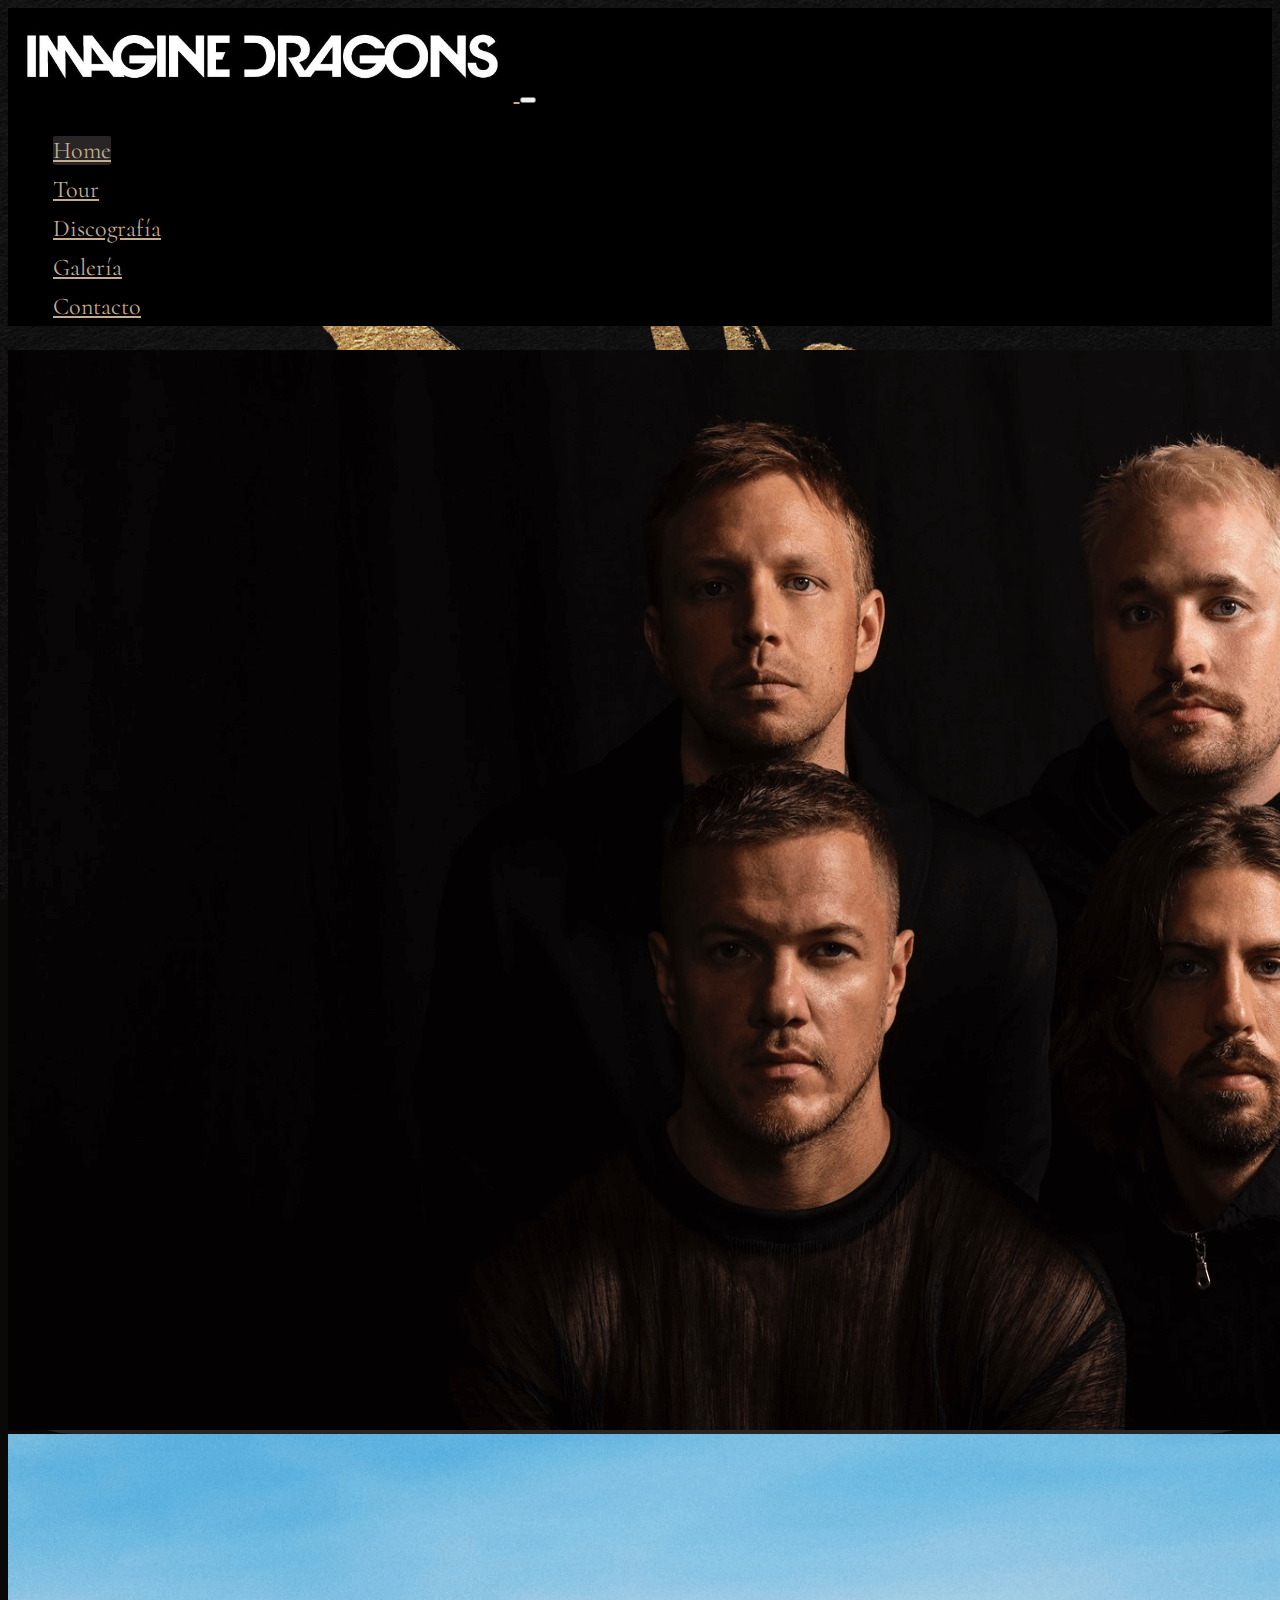
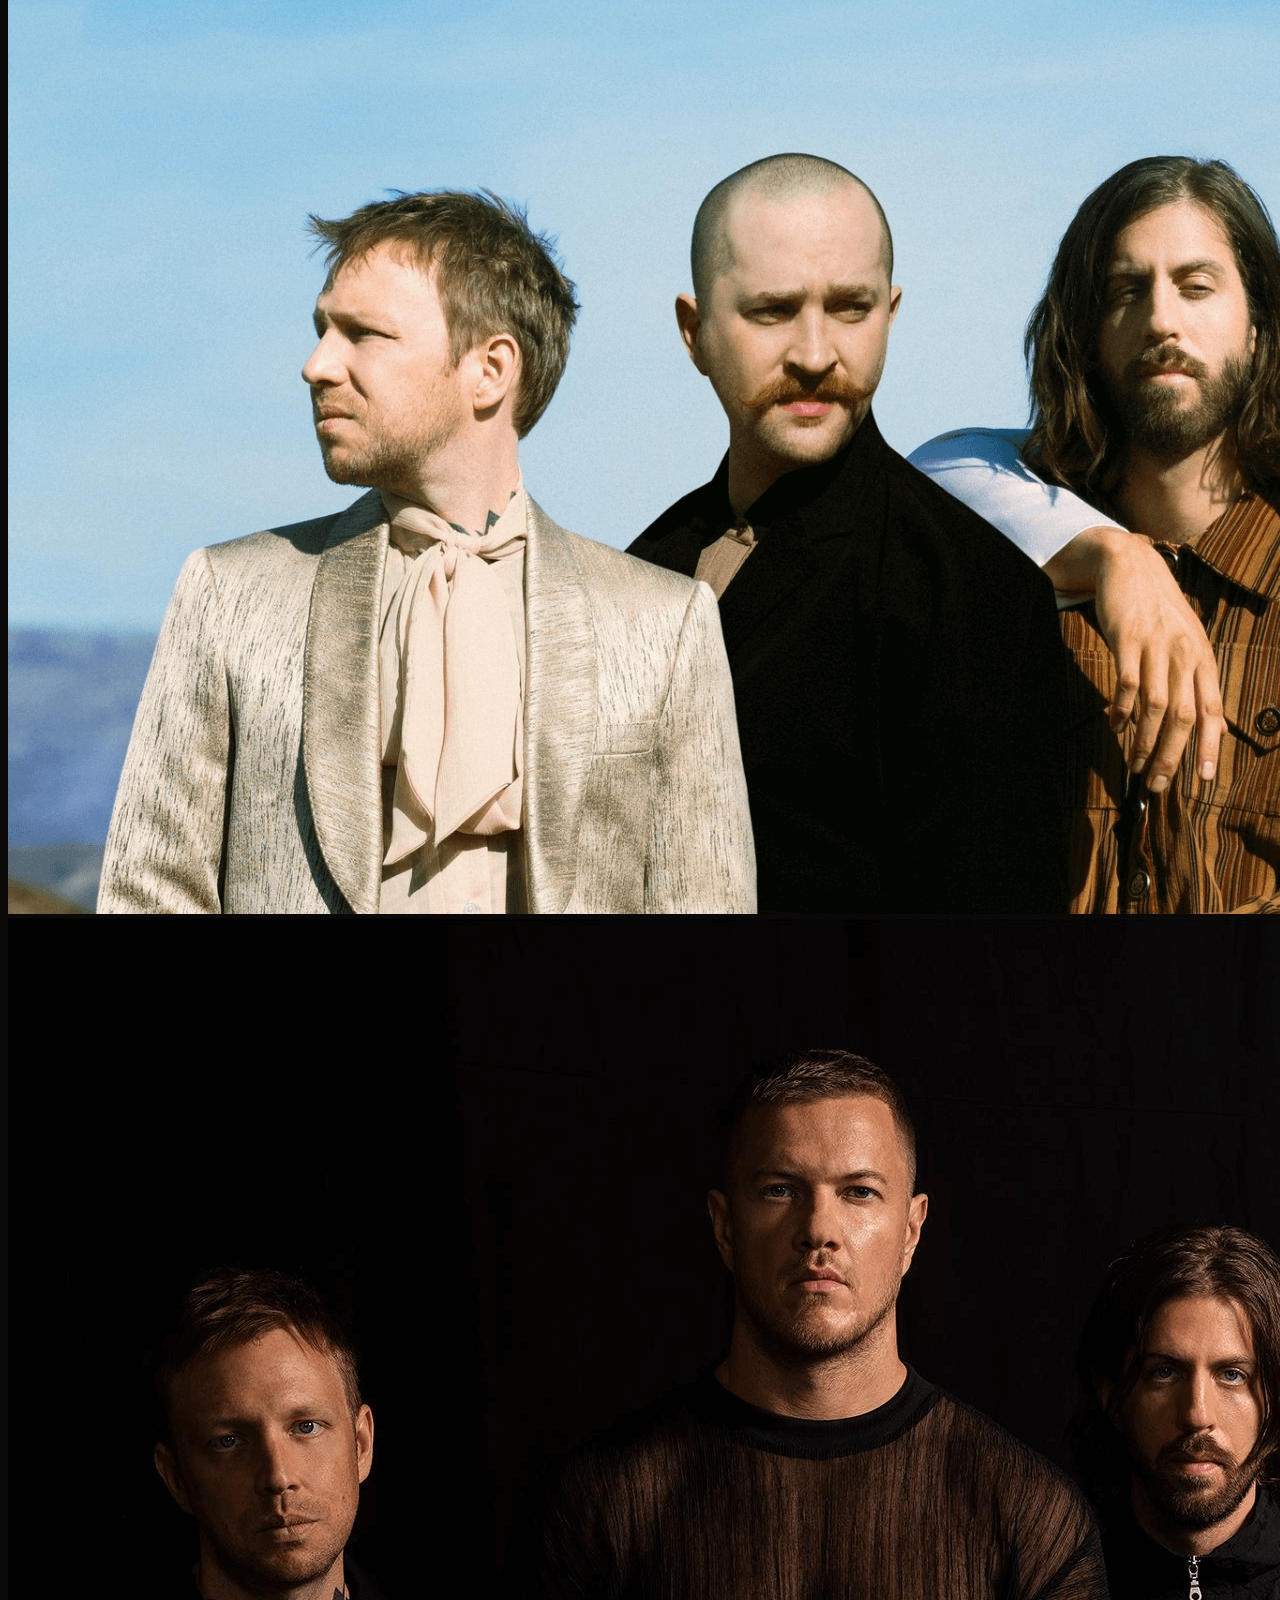
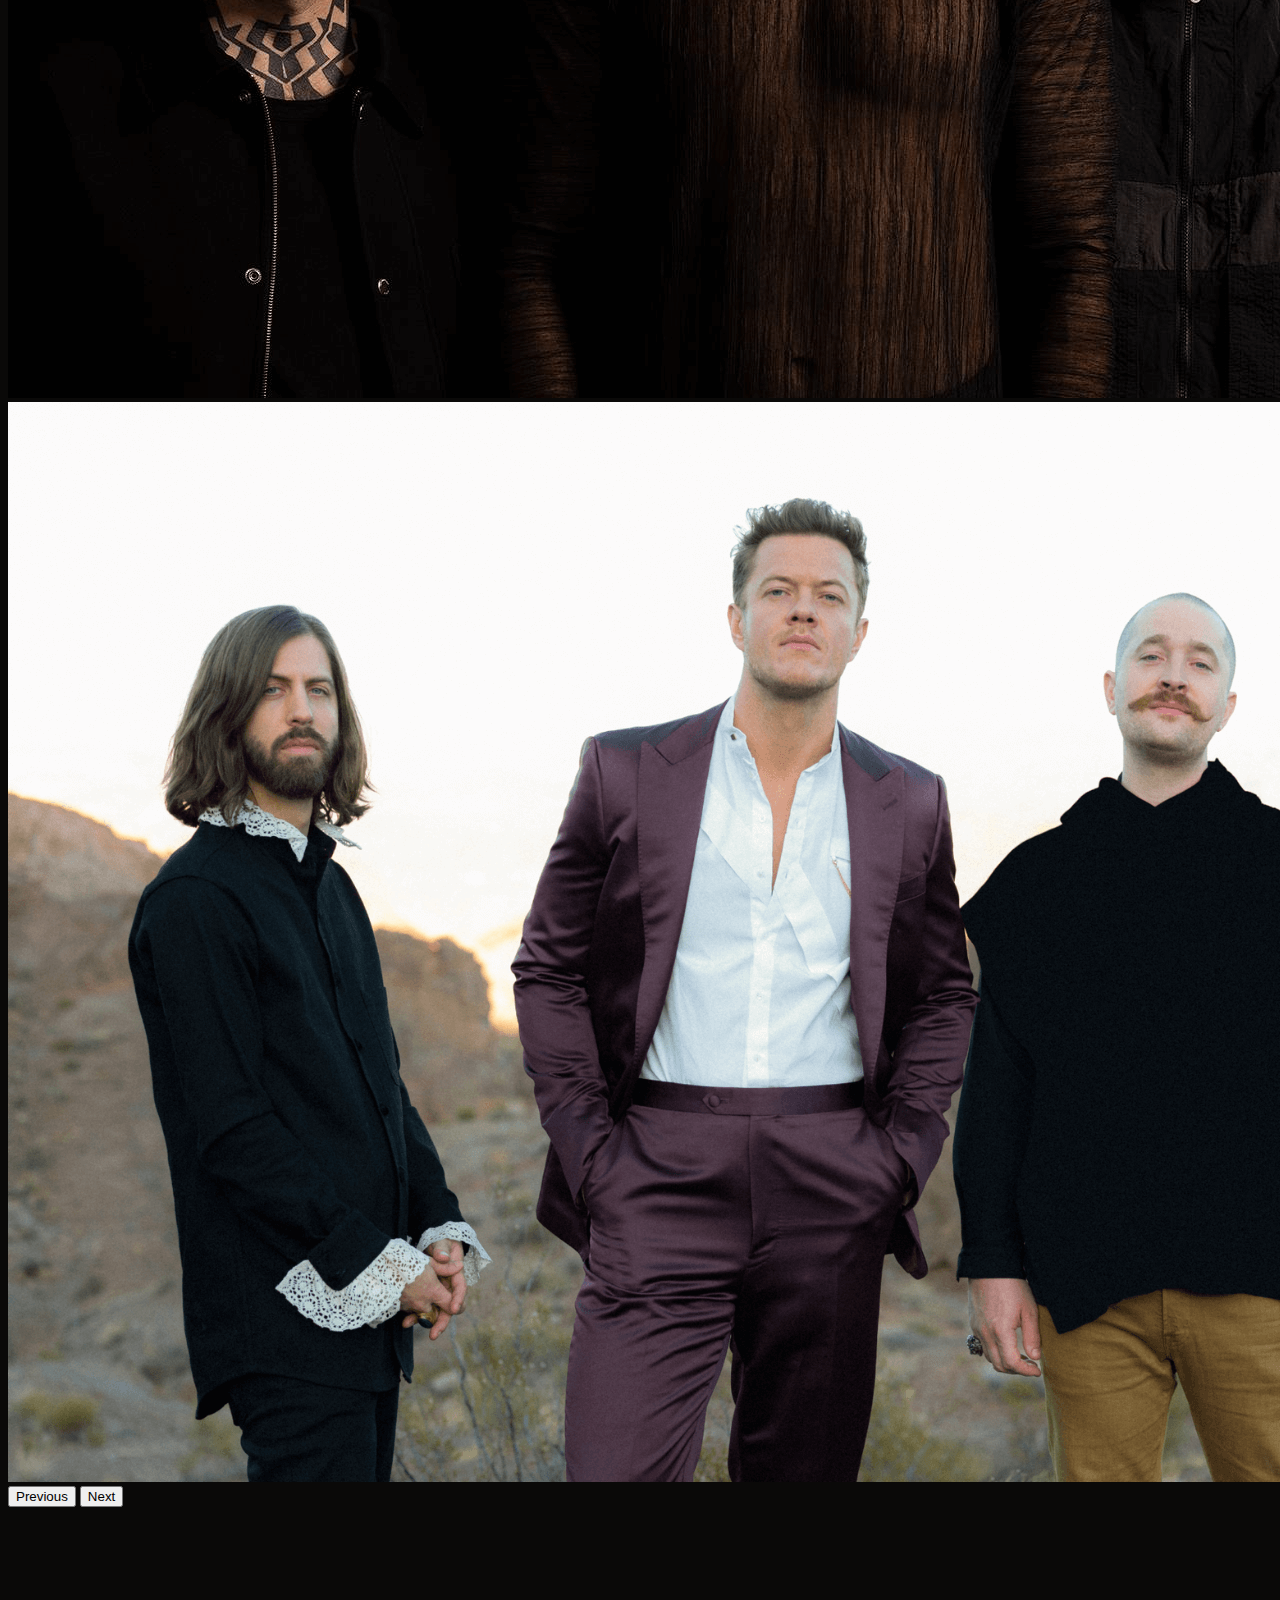
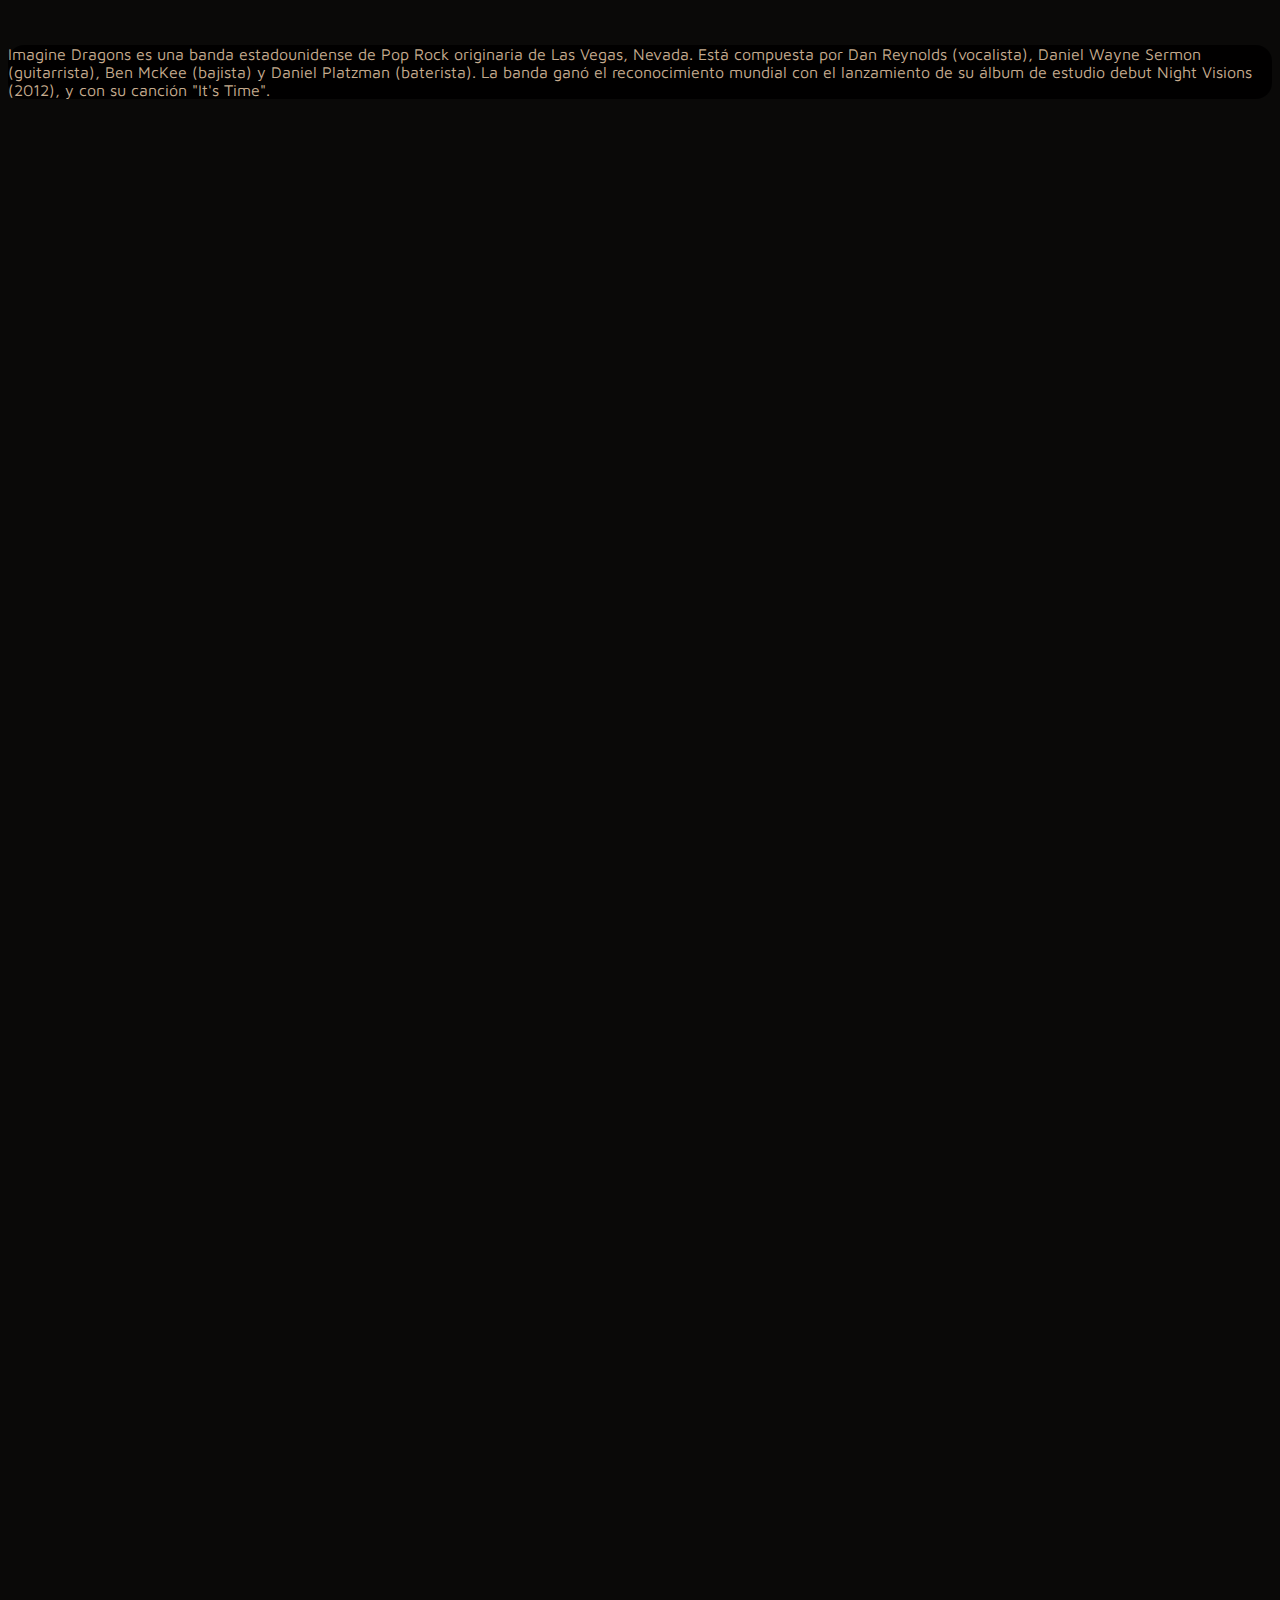
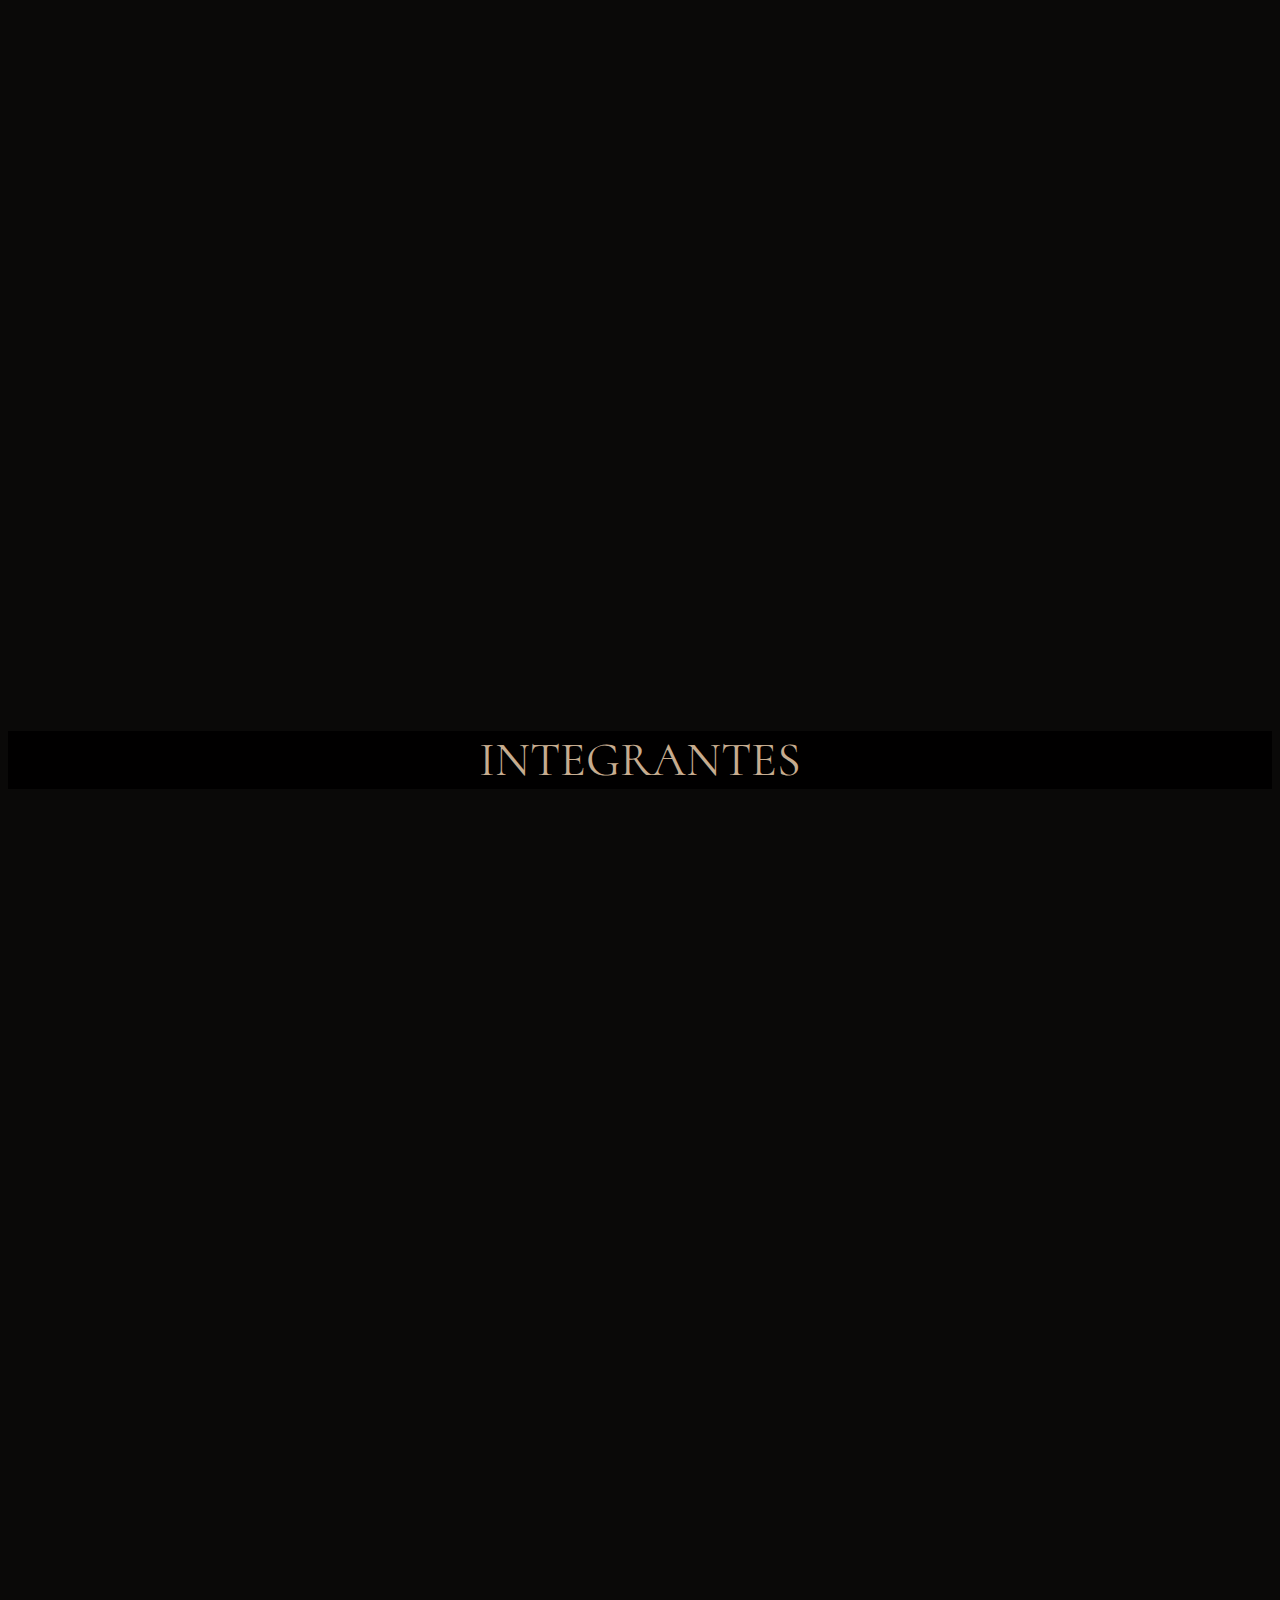
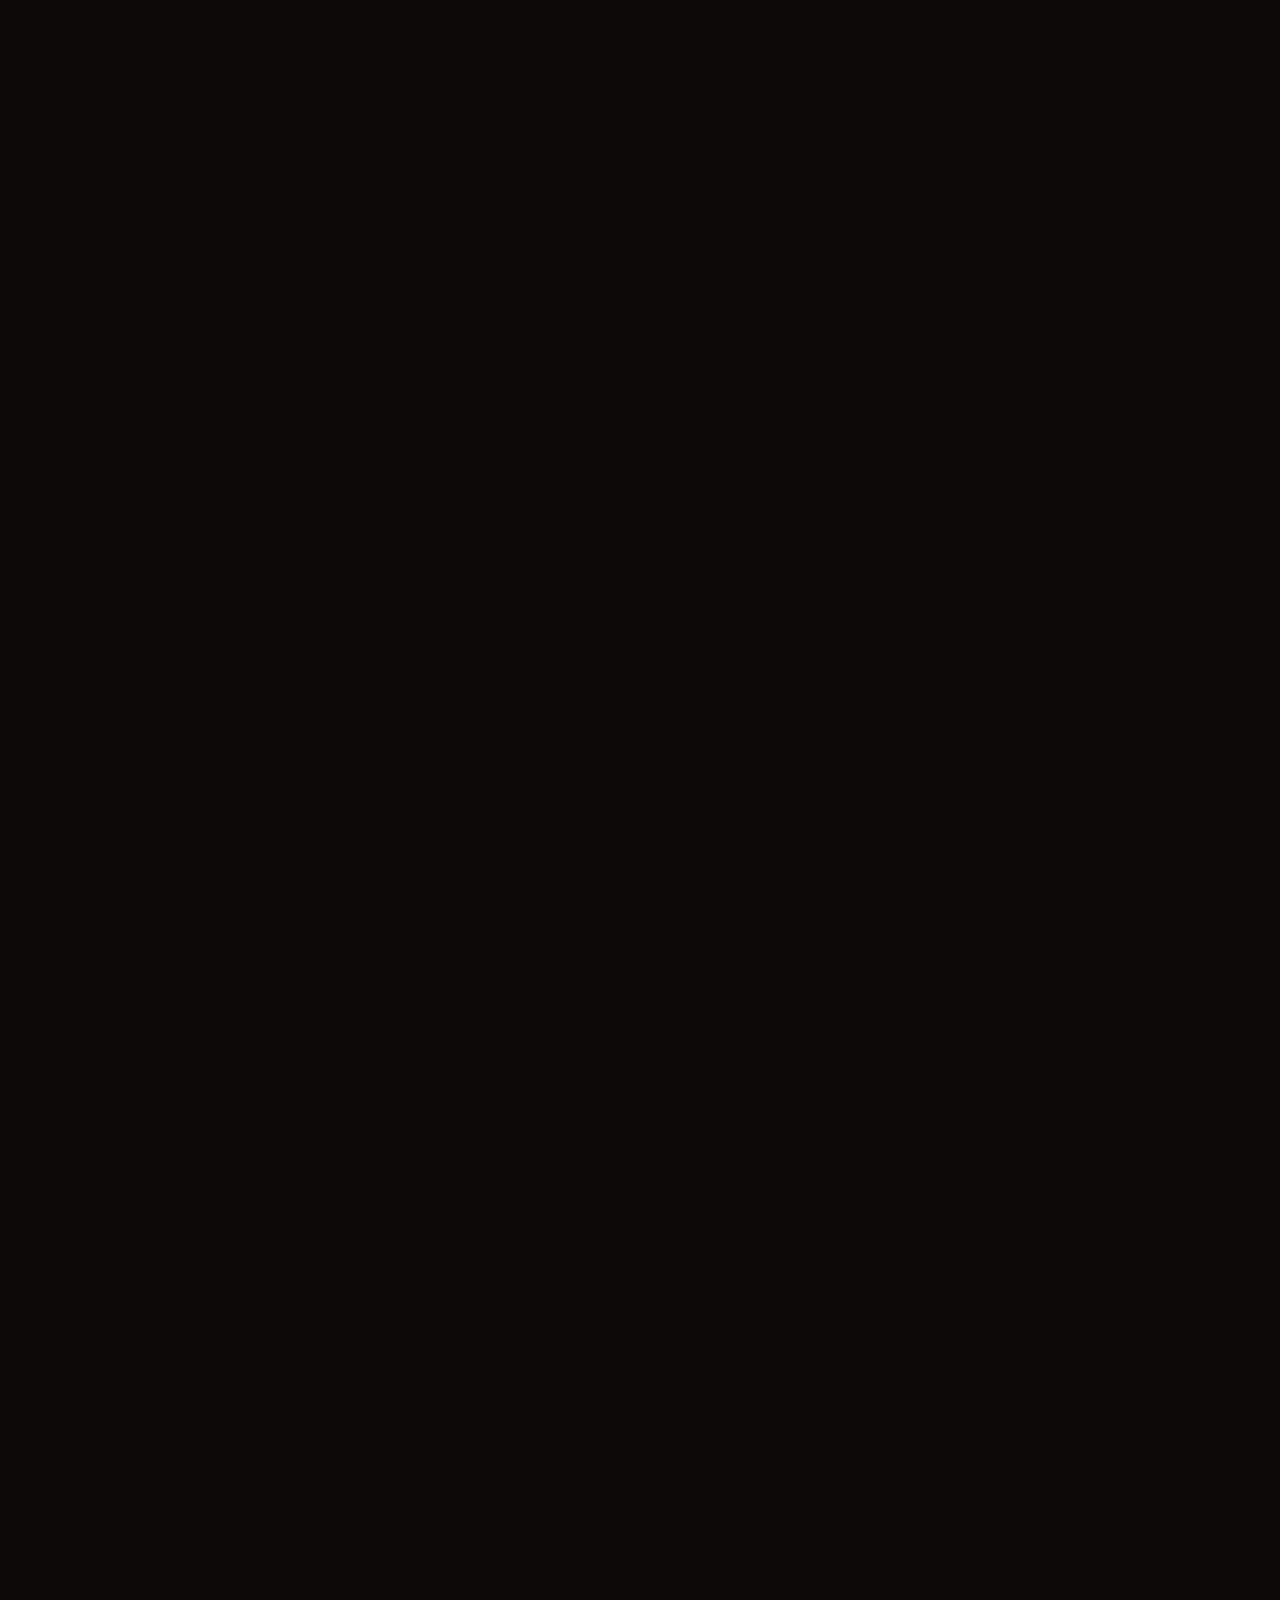
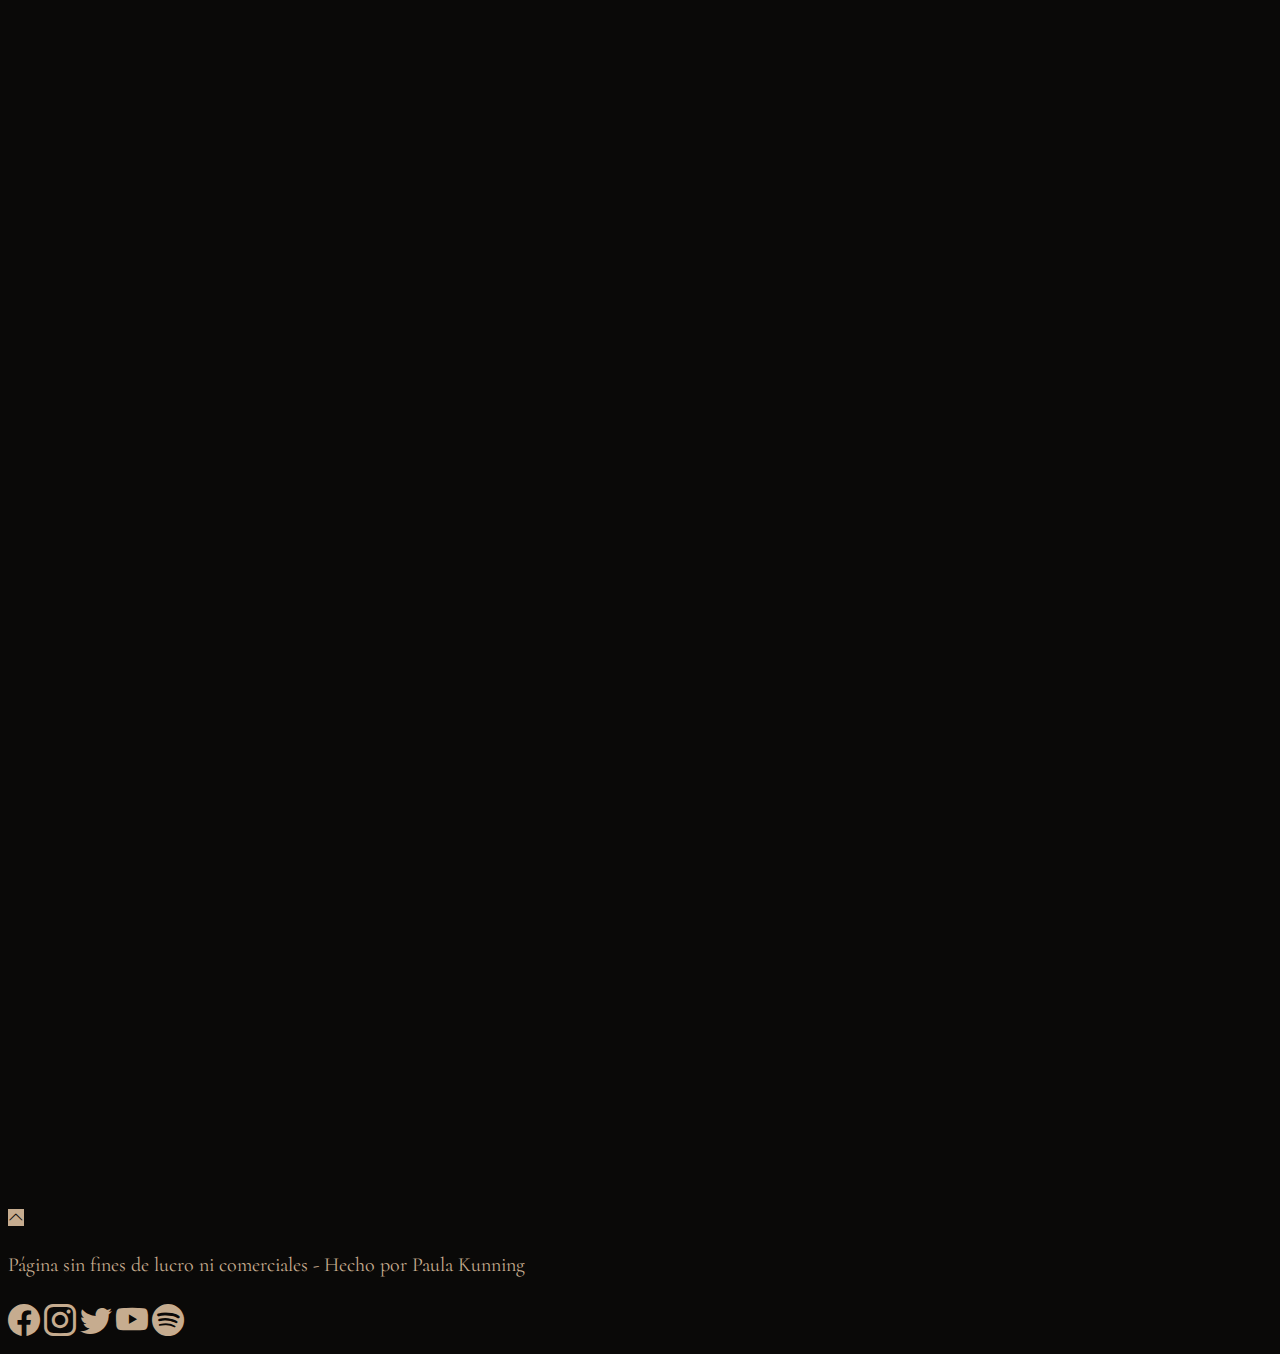
<file: index.html>
<!DOCTYPE html>
<html lang="es">
  <head>
      <meta charset="utf-8">
      <meta name="viewport" content="width=device-width, initial-scale=1">
      <meta name="description" content="¡Bienvenidos a la Fanpage de Imagine Dragons en Argentina! Todas las novedades de la banda y el mejor contenido está acá.">
      <meta name="keywords" content="imagine dragons, MercuryAct1,fanpage Argentina, rock internacional">
      <link rel="shortcut icon" sizes="180x180" href="./favicon_io/favicon.ico">
      <link rel="icon" type="image/png" sizes="16x16" href=./favicon_io/favicon-16x16.png">
      <link rel="manifest" href="./favicon_io/site.webmanifest">
      <link rel="stylesheet" href="https://cdnjs.cloudflare.com/ajax/libs/animate.css/4.1.1/animate.min.css"/>
      <link href="https://cdn.jsdelivr.net/npm/bootstrap@5.0.2/dist/css/bootstrap.min.css" rel="stylesheet" integrity="sha384-EVSTQN3/azprG1Anm3QDgpJLIm9Nao0Yz1ztcQTwFspd3yD65VohhpuuCOmLASjC" crossorigin="anonymous">
      <link rel="stylesheet" href="https://cdn.jsdelivr.net/npm/bootstrap-icons@1.7.2/font/bootstrap-icons.css">
      <link rel="stylesheet" type="text/css" href="css/estilos.css">
      <title>Imagine Dragons - Home</title>
  </head>
  <body>
  <!-- header del sitio -->
    <header class="sticky-top">
      <nav class="navbar navbar-expand-lg">
        <div class="container-fluid justify-content-center">
          <div>
            <a href="index.html">
                <img class="logoNav" src="./images/logoNav.jpg" alt="Imagine Dragons Logo">
            </a>
            <button class="navbar-toggler navbar-dark float-end" type="button" data-bs-toggle="collapse" data-bs-target="#navbarNav" aria-controls="navbarNav" aria-expanded="false" aria-label="Toggle navigation">
            <span class="navbar-toggler-icon"></span>
            </button>
          </div>
            <div class="collapse navbar-collapse text-center justify-content-lg-end me-lg-4" id="navbarNav">
              <ul class="navbar-nav">
                <li class="nav-item">
                  <a class="nav-link active" aria-current="page" href="./index.html">Home</a>
                </li>
                <li class="nav-item">
                  <a class="nav-link" href="./tour.html">Tour</a>
                </li>
                <li class="nav-item">
                  <a class="nav-link" href="./discografia.html">Discografía</a>
                </li>
                <li class="nav-item">
                  <a class="nav-link" href="./galeria.html">Galería</a>
                </li>
                <li class="nav-item">
                  <a class="nav-link" href="./contacto.html">Contacto</a>
                </li>
              </ul>
            </div>
          </div>
      </nav>
    </header>
    <!-- fin del header -->
    <!-- inicio carousel -->
    <main>
      <div id="carouselExampleControls" class="carousel slide" data-bs-ride="carousel">
        <div class="carousel-inner">
          <div class="carousel-item active">
            <img src="./images/carouselA.png" class="d-block img-fluid imgCarousel" alt="Imagine Dragons">
          </div>
          <div class="carousel-item">
            <img src="./images/carouselB.png" class="d-block img-fluid imgCarousel" alt="Imagine Dragons">
          </div>
          <div class="carousel-item">
            <img src="./images/carouselC.png" class="d-block img-fluid imgCarousel" alt="Imagine Dragons">
          </div>
          <div class="carousel-item">
            <img src="./images/carouselD.png" class="d-block img-fluid imgCarousel" alt="Imagine Dragons">
          </div>
        </div>
        <button class="carousel-control-prev" type="button" data-bs-target="#carouselExampleControls" data-bs-slide="prev">
          <span class="carousel-control-prev-icon" aria-hidden="true"></span>
          <span class="visually-hidden">Previous</span>
        </button>
        <button class="carousel-control-next" type="button" data-bs-target="#carouselExampleControls" data-bs-slide="next">
          <span class="carousel-control-next-icon" aria-hidden="true"></span>
          <span class="visually-hidden">Next</span>
        </button>
      </div>
      <!-- fin carousel -->
      <div class="container-fluid pb-3 wow animate__animated animate__backInDown">
        <h1 class="titulo text-center">Imagine Dragons</h1>
      </div>
      <div class="container-fluid d-flex col-lg-10 offset-lg-1 mb-3 pt-3 bg-black">
        <p class="lead">
          Imagine Dragons es una banda estadounidense de Pop Rock originaria de Las Vegas, Nevada. Está compuesta por Dan Reynolds (vocalista), Daniel Wayne Sermon (guitarrista), Ben McKee (bajista) y Daniel Platzman (baterista). La banda ganó el reconocimiento mundial con el lanzamiento de su álbum de estudio debut Night Visions (2012), y con su canción "It's Time". 
        </p>
      </div>
      <div class="d-flex flex-wrap">
          <div class="col-xl-5 col-md-12 offset-xl-1 p-1">
              <img class="img-fluid wow animate__animated animate__zoomIn animate__delay-1s" src="images/img1.jpg" alt="Imagine Dragons">
          </div>
          <div class="col-xl-5 col-md-12 p-1">
              <img class="img-fluid wow animate__animated animate__zoomIn animate__delay-1s" src="images/img2.jpg" alt="Imagine Dragons">
          </div>
      </div>
      <div class="col-xl-10 col-lg-12 offset-xl-1 text-center mt-3 mt-md-1">
            <p class="titulo text-center">INTEGRANTES</p>
      </div>
      <!--Integrante 1-->
      <div class="container my-5 bg-black wow animate__animated animate__fadeInLeft">
        <div class="row p-4 pe-lg-1 ps-lg-4 pt-lg-4 align-items-center shadow-lg">
          <div class="col-lg-4 p-0 overflow-hidden shadow-lg text-center">
            <img class="rounded-3 img-fluid" src="./images/Dan Reynolds.jpg" alt="Dan Reynolds">
          </div>
          <div class="col-lg-8 p-3 p-lg-5 pt-lg-3">
            <p class="display-4 fw-bold lh-1 tituloInt">Dan Reynolds</p>
            <p class="lead text-center">
              Daniel Coulter Reynolds, más conocido como Dan Reynolds, es un cantante, compositor y músico nacido en Las Vegas, reconocido por ser el vocalista principal de Imagine Dragons. Dan era reacio a convertirse en un músico profesional en parte porque Wayne Sermon, su compañero de banda, le dijo: "Don't do music because you want to do music, do music if you have to do music." ("No hagas música porque quieras hacer música, haz música si necesitas hacer música"). Después de comenzar la escuela en la Universidad Brigham Young (BYU), Reynolds encontró que no podría "hacer nada más" que música y comenzó su carrera de músico profesional. Actualmente, Dan está casado con la vocalista Aja Volkman y tienen cuatro hijos.
            </p>
          </div>
        </div>
      </div>
      <!--fin integrante 1-->
      <!--integrante 2-->
      <div class="container my-5 bg-black wow animate__animated animate__fadeInRight">
        <div class="row flex-wrap-reverse p-4 pe-lg-4 ps-lg-1 pt-lg-4 align-items-center shadow-lg">
          <div class="col-lg-8 p-3 p-lg-5 pt-lg-3">
            <p class="display-4 fw-bold lh-1 tituloInt">Ben McKee</p>
            <p class="lead text-center">
              Benjamin Arthur McKee, más conocido como Ben McKee, es un músico nacido en California, conocido por ser el bajista de Imagine Dragons.
              En 2008, fue invitado por Wayne Sermon, entonces McKee se retiró de su último semestre en el colegio Berklee para unirse a la banda, invitando a Daniel Platzman a tocar la batería; y así completando la alineación.
            </p>
          </div>
          <div class="col-lg-4 p-0 overflow-hidden shadow-lg text-center">
              <img class="rounded-3 img-fluid" src="./images/Ben McKee.jpg" alt="Ben Mckee">
          </div>
        </div>
      </div>
      <!--fin integrante 2-->
      <!--integrante 3-->
      <div class="container my-5 bg-black wow animate__animated animate__fadeInLeft">
        <div class="row p-4 pe-lg-1 ps-lg-4 pt-lg-4 align-items-center shadow-lg">
          <div class="col-lg-4 p-0 overflow-hidden shadow-lg text-center">
            <img class="rounded-3 img-fluid" src="./images/Daniel Wayne Sermon.jpg" alt="Daniel Wayne Sermon">
          </div>
          <div class="col-lg-8 p-3 p-lg-5 pt-lg-3">
            <p class="display-4 fw-bold lh-1 tituloInt">Daniel Wayne Sermon</p>
            <p class="lead text-center">
              Daniel Wayne Sermon es un compositor, músico y productor discográfico oriundo de Las Vegas; es el guitarrista de Imagine Dragons. Wayne Sermon oyó a Dan Reynolds actuar en un club en Utah y aprovechó la ocasión para acercarse y hablarle de sus intereses musicales. Reynolds lo invitó a unirse a su banda y mudarse a Las Vegas. Wayne está casado con la bailarina Alexandra Hall desde 2011 y tienen dos hijos.
            </p>
          </div>
        </div>
      </div>
      <!--fin integrante 3-->
      <!--integrante 4-->
      <div class="container my-5 bg-black wow animate__animated animate__fadeInRight">
        <div class="row flex-wrap-reverse p-4 pe-lg-4 ps-lg-1 pt-lg-4 align-items-center shadow-lg">
          <div class="col-lg-8 p-3 p-lg-5 pt-lg-3">
            <p class="display-4 fw-bold lh-1 tituloInt">Daniel Platzman</p>
            <p class="lead text-center">
              Daniel James Platzman, más conocido como Daniel Platzman, es un músico estadounidense conocido por ser el baterista de Imagine Dragons.
              Platzman nació el 28 de septiembre de 1986 en Atlanta, Georgia. Estudió en Berklee School of Music, donde obtuvo un grado en la composición de bandas sonoras. En 2008, fue invitado por Ben McKee y Wayne Sermon de unirse a Imagine Dragons, con sede en Las Vegas.
            </p>
          </div>
          <div class="col-lg-4 p-0 overflow-hidden shadow-lg text-center">
              <img class="rounded-3 img-fluid" src="./images/Daniel Platzman.jpg" alt="Daniel Platzman">
          </div>
        </div>
      </div>
    </main>
    <!-- inicio back to top-->
    <div class="col-1 offset-10 col-sm-2 mb-3">
      <a href="#"><i class="backToTop bi bi-chevron-up btn btn-dark btn-lg" role="button"></i></a>
    </div>
    <!-- fin back to top-->
    <!-- inicio de footer-->
      <footer class="footer d-flex flex-wrap-reverse align-items-center bottom-0 pt-2">
        <div class="col-12 col-xl-6 text-center">
          <p>Página sin fines de lucro ni comerciales - Hecho por Paula Kunning</p>
        </div>        
        <div class="col-12 col-xl-6 text-center">
          <a href="https://www.facebook.com/ImagineDragons/" target="blank"><i class="bi bi-facebook px-2"></i></a>
          <a href="https://www.instagram.com/imaginedragons/" target="blank"><i class="bi bi-instagram px-2"></i></a>
          <a href="https://twitter.com/Imaginedragons" target="blank"><i class="bi bi-twitter px-2"></i></a>
          <a href="https://www.youtube.com/user/ImagineDragonsVEVO" target="blank"><i class="bi bi-youtube px-2"></i></a>
          <a href="https://open.spotify.com/artist/53XhwfbYqKCa1cC15pYq2q" target="blank"><i class="bi bi-spotify px-2"></i></a>
        </div>
      </footer>
    <!-- fin de footer-->
    <script src="https://cdn.jsdelivr.net/npm/bootstrap@5.0.2/dist/js/bootstrap.bundle.min.js" integrity="sha384-MrcW6ZMFYlzcLA8Nl+NtUVF0sA7MsXsP1UyJoMp4YLEuNSfAP+JcXn/tWtIaxVXM" crossorigin="anonymous">
    </script> 
    <script src="js/wow.js"></script>
    <script> new WOW().init();</script>
  </body>
</html>
</file>
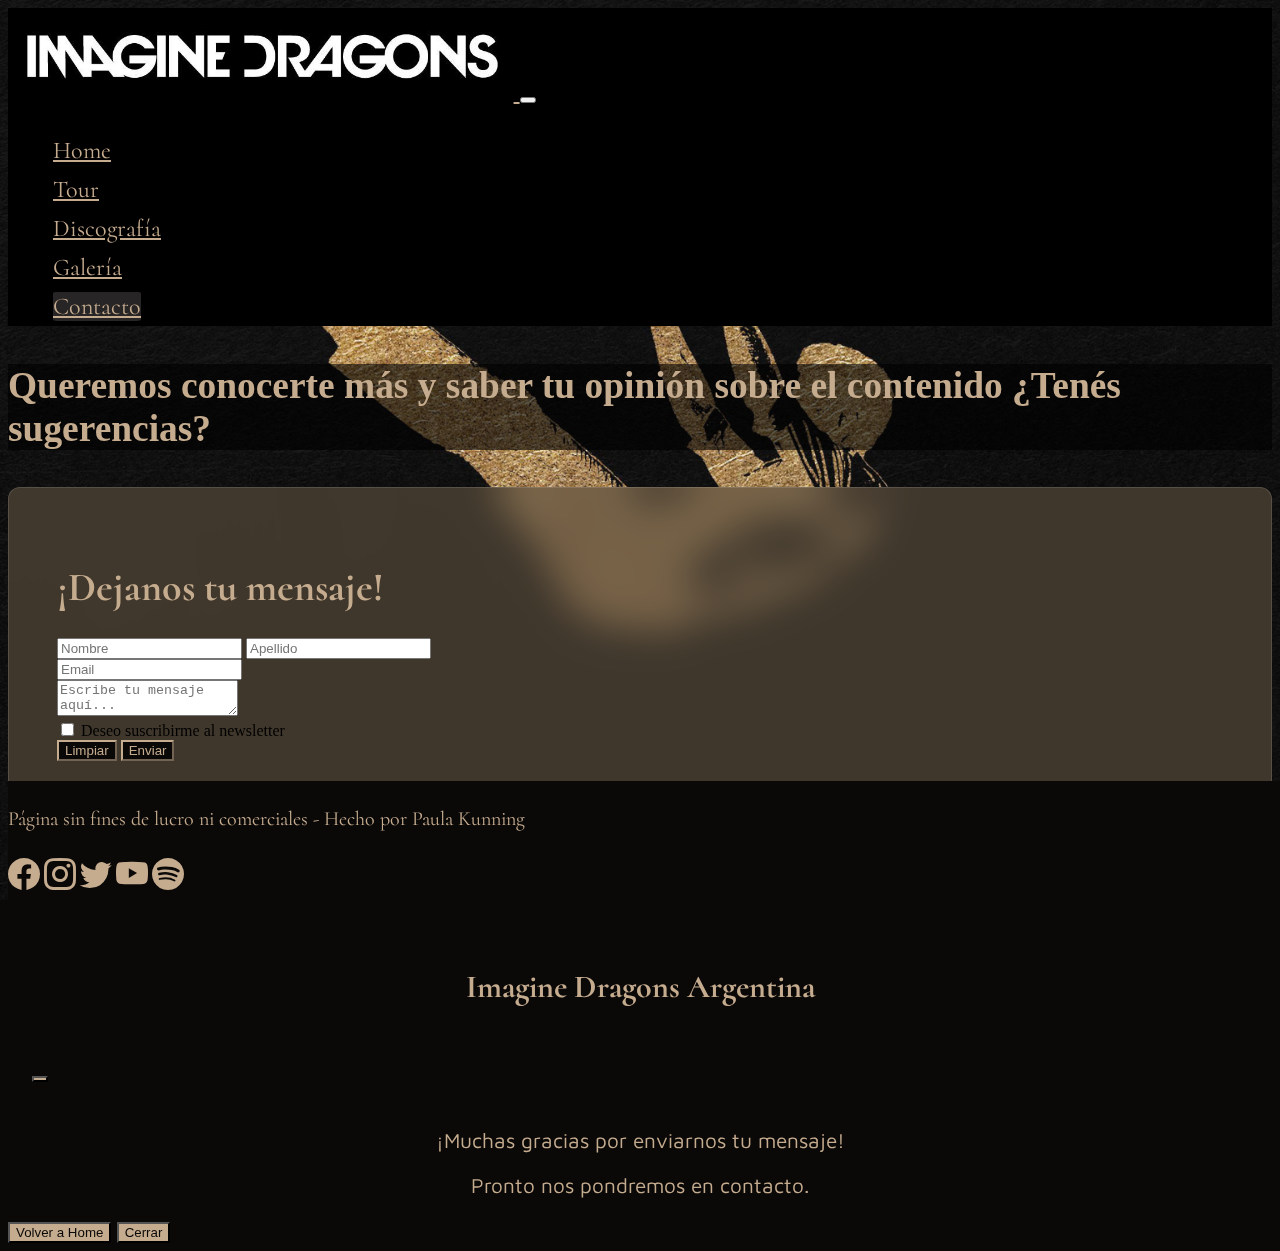
<file: contacto.html>
<!DOCTYPE html>
<html lang="es">
    <head>
        <meta charset="utf-8">
        <meta name="viewport" content="width=device-width, initial-scale=1">
        <meta name="description" content="¡Enterate de todas las novedades de tu banda favorita suscribiendote a nuestro newsletter! Esperamos tu mensaje con ideas y sugerencias.">
        <meta name="keywords" content="imagine dragons, MercuryAct1, newsletter, novedades">
        <link rel="shortcut icon" sizes="180x180" href="./favicon_io/favicon.ico">
        <link rel="icon" type="image/png" sizes="16x16" href=./favicon_io/favicon-16x16.png">
        <link rel="manifest" href="./favicon_io/site.webmanifest">
        <link rel="stylesheet" href="https://cdnjs.cloudflare.com/ajax/libs/animate.css/4.1.1/animate.min.css"/>
        <link href="https://cdn.jsdelivr.net/npm/bootstrap@5.0.2/dist/css/bootstrap.min.css" rel="stylesheet" integrity="sha384-EVSTQN3/azprG1Anm3QDgpJLIm9Nao0Yz1ztcQTwFspd3yD65VohhpuuCOmLASjC" crossorigin="anonymous">    
        <link rel="stylesheet" href="https://cdn.jsdelivr.net/npm/bootstrap-icons@1.7.2/font/bootstrap-icons.css">
        <link rel="stylesheet" type="text/css" href="css/estilos.css">
        <title>Imagine Dragons - Contacto</title>
    </head>
    <body>
        <!-- header del sitio -->
        <header class="sticky-top">
            <nav class="navbar navbar-expand-lg">
                <div class="container-fluid justify-content-center">
                    <div>
                        <a href="index.html">
                            <img class="logoNav" src="./images/logoNav.jpg" alt="Imagine Dragons Logo">
                        </a>
                        <button class="navbar-toggler navbar-dark float-end" type="button" data-bs-toggle="collapse" data-bs-target="#navbarNav" aria-controls="navbarNav" aria-expanded="false" aria-label="Toggle navigation">
                        <span class="navbar-toggler-icon"></span>
                        </button>
                    </div>
                    <div class="collapse navbar-collapse text-center justify-content-lg-end me-lg-4" id="navbarNav">
                        <ul class="navbar-nav">
                        <li class="nav-item">
                            <a class="nav-link" href="./index.html">Home</a>
                        </li>
                        <li class="nav-item">
                            <a class="nav-link" href="./tour.html">Tour</a>
                        </li>
                        <li class="nav-item">
                            <a class="nav-link"  href="./discografia.html">Discografía</a>
                        </li>
                        <li class="nav-item">
                            <a class="nav-link" href="galeria.html">Galería</a>
                        </li>
                        <li class="nav-item">
                            <a class="nav-link active" aria-current="page" href="./contacto.html">Contacto</a>
                        </li>
                        </ul>
                    </div>
                </div>
            </nav>
        </header>
        <!-- fin del header -->  
        <!-- inicio formulario --> 
        <div class="container text-center formSubtitle col-xl-6 col-md-10 mt-4">
           <h3>Queremos conocerte más y saber tu opinión sobre el contenido ¿Tenés sugerencias?</h3> 
        </div>
        <form class="container formulario col-xl-6 col-md-8 offset-xl-3 wow animate__animated animate__zoomIn">
            <div>
                <h1 class="text-uppercase text-center bg-transparent formTitle pb-3">¡Dejanos tu mensaje!</h1>
            </div>
            <div class="mb-xl-3 col-xl-10 offset-xl-1">
                <input type="text" class="mb-3 form-control" name="nombre" placeholder="Nombre" >
                <input type="text" class="mb-3 form-control" name="apellido" placeholder="Apellido">
            </div>
            <div class="mb-3 col-xl-10 offset-xl-1">
                <input type="email" class="form-control" id="exampleInputEmail1" aria-describedby="emailHelp" placeholder="Email">
            </div>
            <div class="mb-3 col-xl-10 offset-xl-1">
                <textarea class="form-control" placeholder="Escribe tu mensaje aquí..." id="floatingTextarea"></textarea>
            </div>
            <div class="mb-3 col-xl-10 offset-xl-1">
                <input type="checkbox" class="form-check-input" id="exampleCheck1">
                <label class="form-check-label text-white" for="exampleCheck1">Deseo suscribirme al newsletter</label>
            </div>
            <div class="container text-center formBtn">            
                <button input type="reset" class="btn">Limpiar</button>
                <button type="button" class="btn" data-bs-toggle="modal" data-bs-target="#exampleModal">Enviar</button>
            </div>
        </form>
        <!-- fin del formulario --> 
        <!-- inicio modal --> 
        <div class="modal fade" id="exampleModal" tabindex="-1" aria-hidden="true">
            <div class="modal-dialog">
                <div class="modal-content">
                    <div class="modal-header mx-3">
                        <h5 class="modal-title" id="exampleModalLabel">Imagine Dragons Argentina</h5>
                        <button type="button" class="btn-close" data-bs-dismiss="modal" aria-label="Close"></button>
                    </div>
                    <div class="modal-body text-center">
                        <p>¡Muchas gracias por enviarnos tu mensaje!</p>
                        <p>Pronto nos pondremos en contacto.</p>
                    </div>
                    <div class="modal-footer">
                        <a href="./index.html"><button type="button" class="btn">Volver a Home</button></a>
                        <button type="button" class="btn me-3" data-bs-dismiss="modal">Cerrar</button>
                    </div>
                </div>
                </div>
        </div>
        <!-- fin modal -->
       <!-- inicio de footer-->
        <footer class="footer formFooter d-flex flex-wrap-reverse align-items-center bottom-0 pt-2"> 
            <div class="col-12 col-xl-6 text-center">
            <p>Página sin fines de lucro ni comerciales - Hecho por Paula Kunning</p>
            </div>        
            <div class="col-12 col-xl-6 text-center">
            <a href="https://www.facebook.com/ImagineDragons/" target="blank"><i class="bi bi-facebook px-2"></i></a>
            <a href="https://www.instagram.com/imaginedragons/" target="blank"><i class="bi bi-instagram px-2"></i></a>
            <a href="https://twitter.com/Imaginedragons" target="blank"><i class="bi bi-twitter px-2"></i></a>
            <a href="https://www.youtube.com/user/ImagineDragonsVEVO" target="blank"><i class="bi bi-youtube px-2"></i></a>
            <a href="https://open.spotify.com/artist/53XhwfbYqKCa1cC15pYq2q" target="blank"><i class="bi bi-spotify px-2"></i></a>
            </div>
        </footer>
      <!-- fin de footer-->
        <script src="https://cdn.jsdelivr.net/npm/bootstrap@5.0.2/dist/js/bootstrap.bundle.min.js" integrity="sha384-MrcW6ZMFYlzcLA8Nl+NtUVF0sA7MsXsP1UyJoMp4YLEuNSfAP+JcXn/tWtIaxVXM" crossorigin="anonymous"></script>
        <script src="js/wow.js"></script>
        <script> new WOW().init();</script>    
    </body>
</html>
</file>
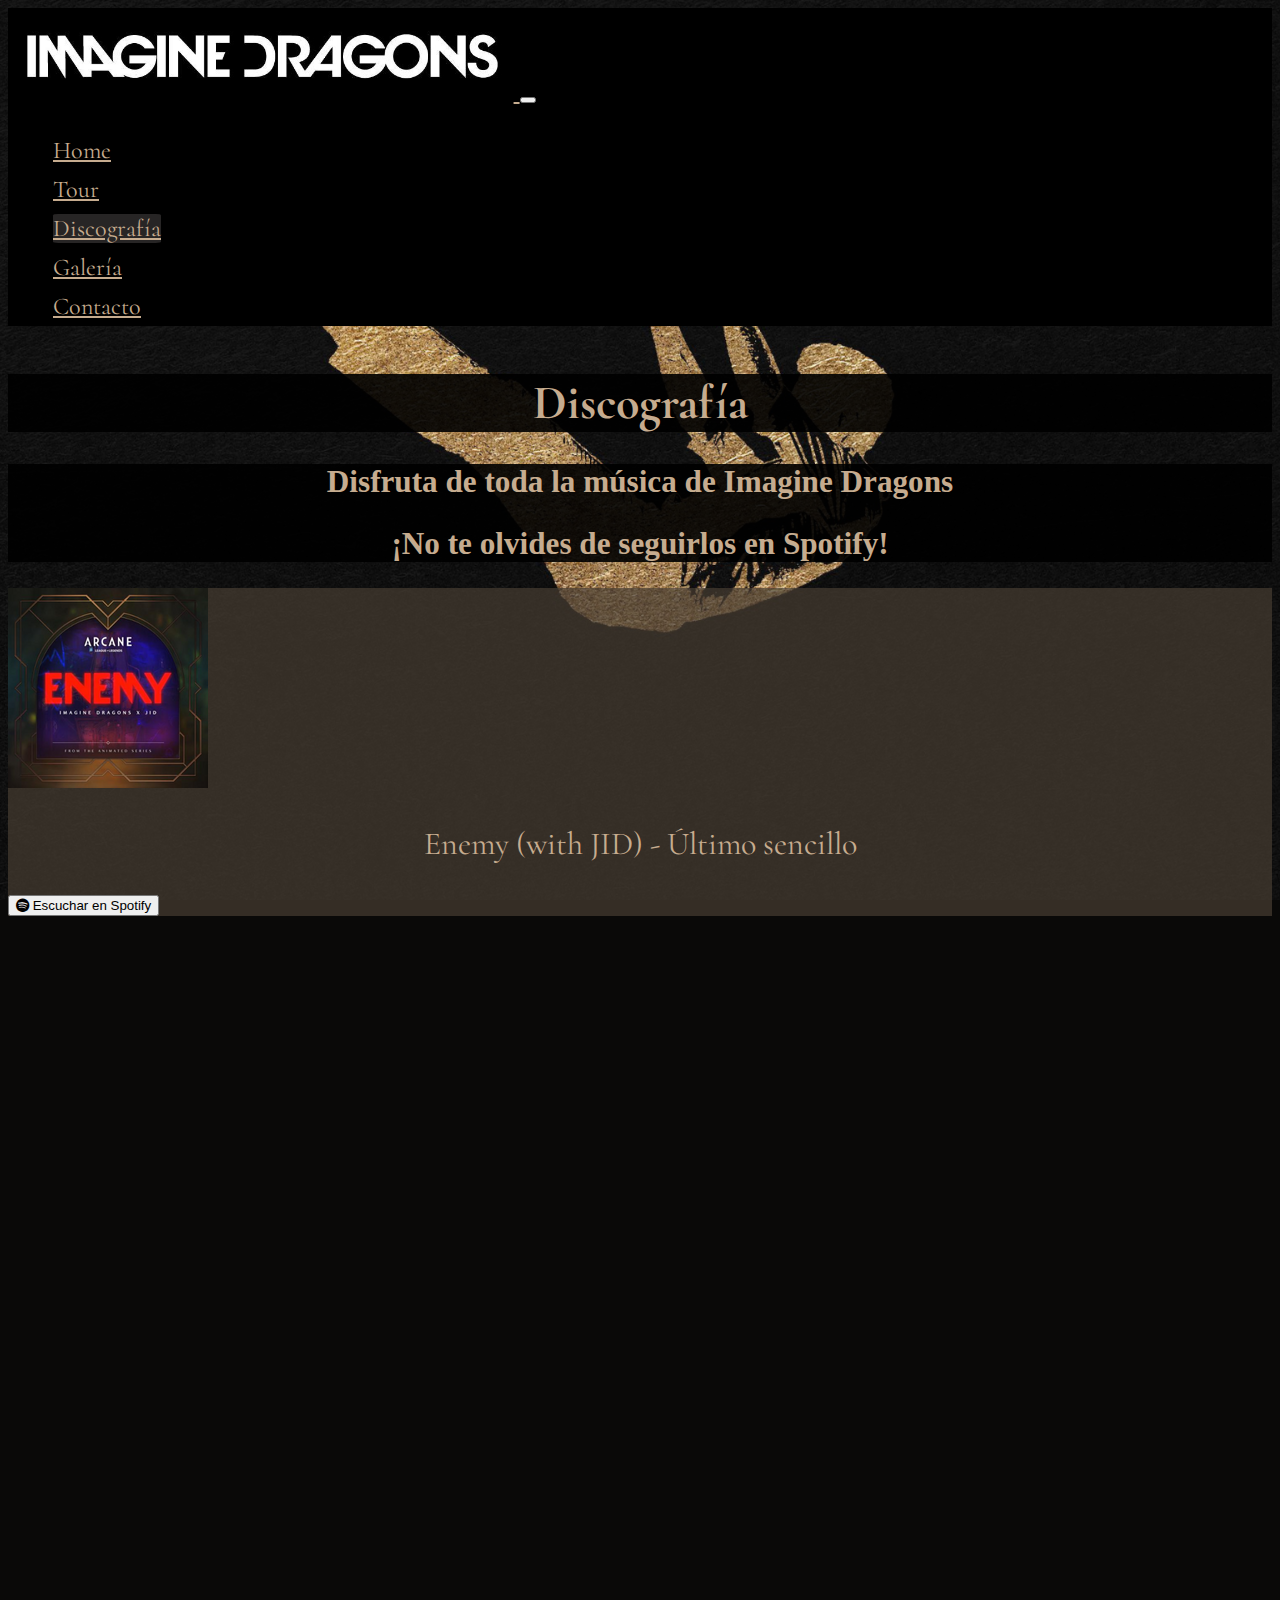
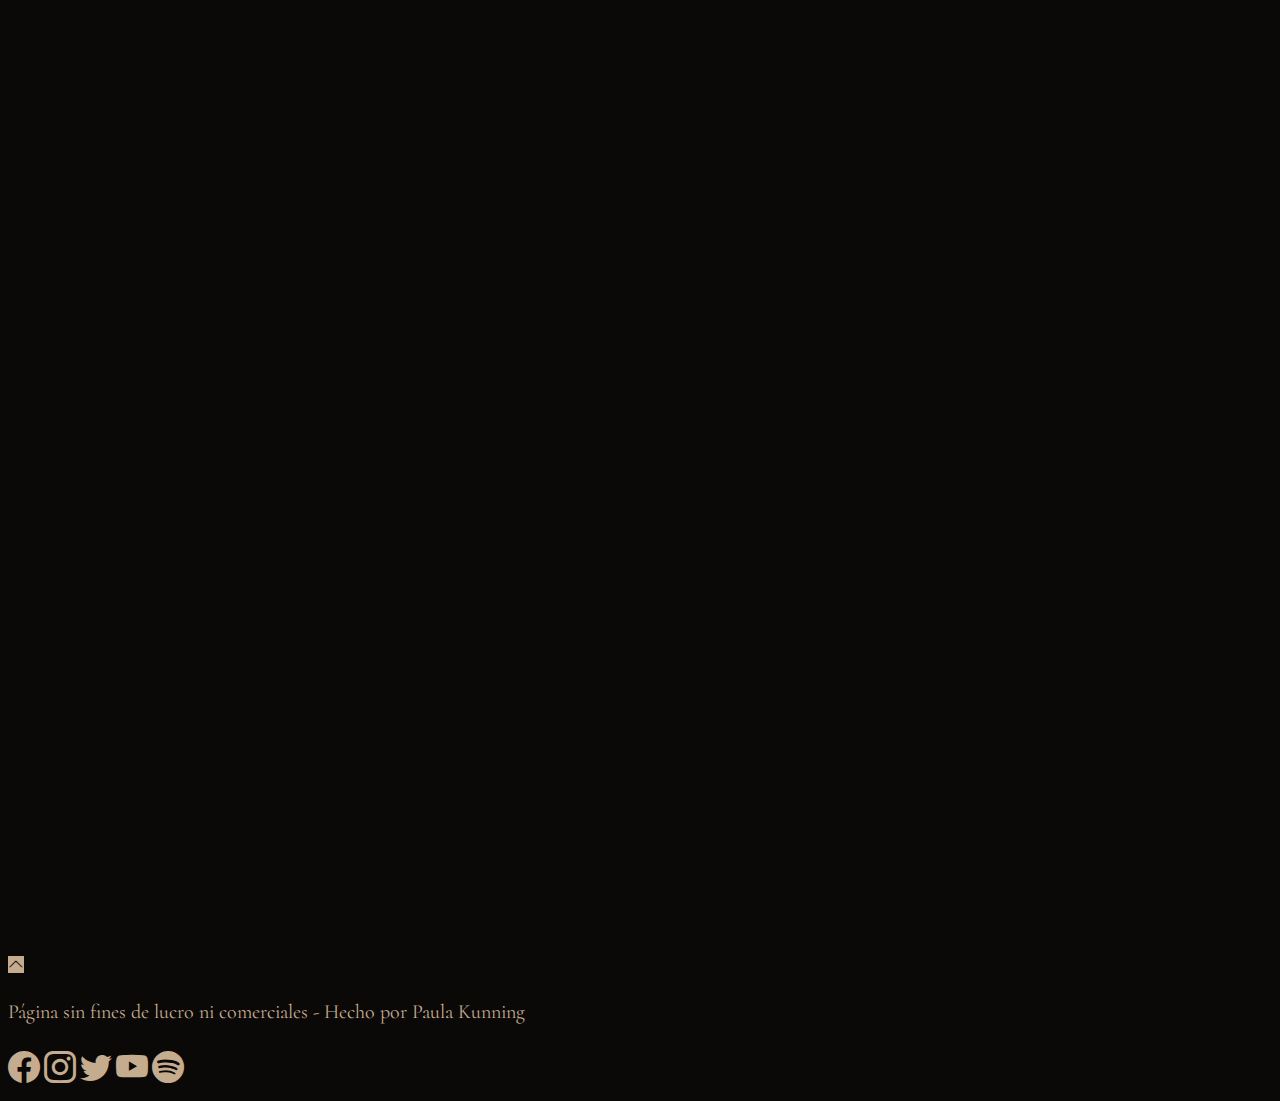
<file: discografia.html>
<!DOCTYPE html>
<html lang="es">
  <head>
      <meta charset="utf-8">
      <meta name="viewport" content="width=device-width, initial-scale=1">
      <meta name="description" content="¡Bienvenidos a la Fanpage de Imagine Dragons en Argentina! Encontrá toda la discografía de tu banda favorita acá.">
      <meta name="keywords" content="imagine dragons, MercuryAct1, Origins, Evolve, Smoke+mirrors, Night Visions">
      <link rel="shortcut icon" sizes="180x180" href="./favicon_io/favicon.ico">
      <link rel="icon" type="image/png" sizes="16x16" href=./favicon_io/favicon-16x16.png">
      <link rel="manifest" href="./favicon_io/site.webmanifest">
      <link rel="stylesheet" href="https://cdnjs.cloudflare.com/ajax/libs/animate.css/4.1.1/animate.min.css"/>
      <link href="https://cdn.jsdelivr.net/npm/bootstrap@5.0.2/dist/css/bootstrap.min.css" rel="stylesheet" integrity="sha384-EVSTQN3/azprG1Anm3QDgpJLIm9Nao0Yz1ztcQTwFspd3yD65VohhpuuCOmLASjC" crossorigin="anonymous">    
      <link rel="stylesheet" href="https://cdn.jsdelivr.net/npm/bootstrap-icons@1.7.2/font/bootstrap-icons.css">
      <link rel="stylesheet" type="text/css" href="css/estilos.css">
      <title>Imagine Dragons - Discografía</title>
  </head>
  <body>
      <!-- header del sitio -->
    <header class="sticky-top">
      <nav class="navbar navbar-expand-lg">
        <div class="container-fluid justify-content-center">
          <div>
              <a href="index.html">
                  <img class="logoNav" src="./images/logoNav.jpg" alt="Imagine Dragons Logo">
              </a>
              <button class="navbar-toggler navbar-dark float-end" type="button" data-bs-toggle="collapse" data-bs-target="#navbarNav" aria-controls="navbarNav" aria-expanded="false" aria-label="Toggle navigation">
              <span class="navbar-toggler-icon"></span>
              </button>
          </div>
          <div class="collapse navbar-collapse text-center justify-content-lg-end me-lg-4" id="navbarNav">
              <ul class="navbar-nav">
                <li class="nav-item">
                  <a class="nav-link" href="./index.html">Home</a>
                </li>
                <li class="nav-item">
                  <a class="nav-link" href="./tour.html">Tour</a>
                </li>
                <li class="nav-item">
                  <a class="nav-link active"  aria-current="page" href="/discografia.html">Discografía</a>
                </li>
                <li class="nav-item">
                  <a class="nav-link" href="./galeria.html">Galería</a>
                </li>
                <li class="nav-item">
                  <a class="nav-link" href="./contacto.html">Contacto</a>
                </li>
              </ul>
          </div>
        </div>
      </nav>
    </header>
    <!-- fin del header -->  
    <!-- inicio titulos -->
    <main>
      <h1 class="container titulo">Discografía</h1>
        <div class="container subtitulo style my-3 text-center">
            <div>
              <h2 class="text-center">Disfruta de toda la música de Imagine Dragons</h2>
            </div>
            <div>
              <h2 class="text-center">¡No te olvides de seguirlos en Spotify!</h2>
            </div>
        </div>
        <!-- fin titulos -->
        <!-- inicio  cds -->
        <div class="d-flex flex-wrap justify-content-xl-center">  
          <div class="col-12 col-xl-3 me-xl-4 col-md-6 offset-xl-0 offset-md-3 py-5 mb-3 bg-cd rounded-3 text-center wow animate__animated animate__backInLeft">
            <img class="img-fluid rounded-3" src="./images/enemy.png" alt="Enemy">
            <p class="titleCds"> Enemy (with JID) - Último sencillo </p>
            <a href="https://open.spotify.com/album/1bTgKomQYSkKYPD9UI9W4b?si=SxcsEpA3R8ykXr_EWwaiwQ" target="blank"><button class="btn btn-outline-light" type="button"><i class="bi bi-spotify"></i> Escuchar en Spotify</button></a>
          </div>
          <div class="col-12 col-xl-3 ms-xl-4 col-md-6 offset-xl-0 offset-md-3 py-5 mb-3 bg-cd rounded-3 text-center wow animate__animated animate__backInRight">
            <img class="img-fluid rounded-3" src="./images/disco5.png" alt="MercuryAct1">
            <p class="titleCds"> Mercury - Act 1</p>
            <a href="https://open.spotify.com/album/6DdU5f52hpc2gfeLjK374Y?si=Eg2cDhWOQBCY_BkLVtxBlg" target="blank"><button class="btn btn-outline-light" type="button"><i class="bi bi-spotify"></i> Escuchar en Spotify</button></a>
          </div>
      </div>
      <div class="d-flex flex-wrap justify-content-xl-center">  
          <div class="col-12 col-xl-3 me-xl-4 col-md-6 offset-xl-0 offset-md-3 py-5 mb-3 bg-cd rounded-3 text-center wow animate__animated animate__backInLeft animate__delay-1s">
            <img class="img-fluid rounded-3" src="./images/disco4.png" alt="Origins">
            <p class="titleCds"> Origins (Deluxe)</p>
            <a href="https://open.spotify.com/album/3JfSxDfmwS5OeHPwLSkrfr?si=B_aui89ZQvOxQfFXzeEJ1w" target="blank"><button class="btn btn-outline-light" type="button"><i class="bi bi-spotify"></i> Escuchar en Spotify</button></a>
          </div>
          <div class="col-12 col-xl-3 ms-xl-4 col-md-6 offset-xl-0 offset-md-3 py-5 mb-3 bg-cd rounded-3 text-center wow animate__animated animate__backInRight animate__delay-1s">
            <img class="img-fluid rounded-3" src="./images/disco3.png" alt="MercuryAct1">
            <p class="titleCds"> Evolve</p>
            <a href="https://open.spotify.com/album/33pt9HBdGlAbRGBHQgsZsU?si=r78U7bzgQp-IWH58qLCW_Q" target="blank"><button class="btn btn-outline-light" type="button"><i class="bi bi-spotify"></i> Escuchar en Spotify</button></a>
          </div>
      </div>
      <div class="d-flex flex-wrap justify-content-xl-center">  
        <div class="col-12 col-xl-3 me-xl-4 col-md-6 offset-xl-0 offset-md-3 py-5 mb-3 bg-cd rounded-3 text-center wow animate__animated animate__backInLeft">
          <img class="img-fluid rounded-3" src="./images/disco2.png" alt="Origins">
          <p class="titleCds"> Smoke + Mirrors (Deluxe)</p>
          <a href="https://open.spotify.com/album/0Ikw6ho559687KCPbSjr0K?si=gtXm0tZNSPajFh31PBbJPg" target="blank"><button class="btn btn-outline-light" type="button"><i class="bi bi-spotify"></i> Escuchar en Spotify</button></a>
        </div>
        <div class="col-12 col-xl-3 ms-xl-4 col-md-6 offset-xl-0 offset-md-3 py-5 mb-3 bg-cd rounded-3 text-center wow animate__animated animate__backInRight">
          <img class="img-fluid rounded-3" src="./images/disco1.png" alt="Night Visions">
          <p class="titleCds"> Night Visions (Deluxe)</p>
          <a href="https://open.spotify.com/album/1zcNZa89FXNruaesVKiVeu?si=Xl3aUG6WQm-Q0662XLoYsA" target="blank"><button class="btn btn-outline-light" type="button"><i class="bi bi-spotify"></i> Escuchar en Spotify</button></a>
        </div>
      </div>
    </main>
    <!-- fin cds -->
    <!-- inicio back to top-->
    <div class="col-1 offset-10 col-sm-2 mb-3">
      <a href="#"><i class="backToTop bi bi-chevron-up btn btn-dark btn-lg" role="button"></i></a>
    </div>
    <!-- fin back to top-->
    <!-- inicio de footer-->
    <footer class="footer d-flex flex-wrap-reverse align-items-center bottom-0 pt-2">
      <div class="col-12 col-xl-6 text-center">
        <p>Página sin fines de lucro ni comerciales - Hecho por Paula Kunning</p>
      </div>        
      <div class="col-12 col-xl-6 text-center">
        <a href="https://www.facebook.com/ImagineDragons/" target="blank"><i class="bi bi-facebook px-2"></i></a>
        <a href="https://www.instagram.com/imaginedragons/" target="blank"><i class="bi bi-instagram px-2"></i></a>
        <a href="https://twitter.com/Imaginedragons" target="blank"><i class="bi bi-twitter px-2"></i></a>
        <a href="https://www.youtube.com/user/ImagineDragonsVEVO" target="blank"><i class="bi bi-youtube px-2"></i></a>
        <a href="https://open.spotify.com/artist/53XhwfbYqKCa1cC15pYq2q" target="blank"><i class="bi bi-spotify px-2"></i></a>
      </div>
    </footer>
    <!-- fin de footer-->
    <script src="https://cdn.jsdelivr.net/npm/bootstrap@5.0.2/dist/js/bootstrap.bundle.min.js" integrity="sha384-MrcW6ZMFYlzcLA8Nl+NtUVF0sA7MsXsP1UyJoMp4YLEuNSfAP+JcXn/tWtIaxVXM" crossorigin="anonymous"></script> 
    <script src="js/wow.js"></script>
    <script> new WOW().init();</script>
  </body>
</html>
</file>
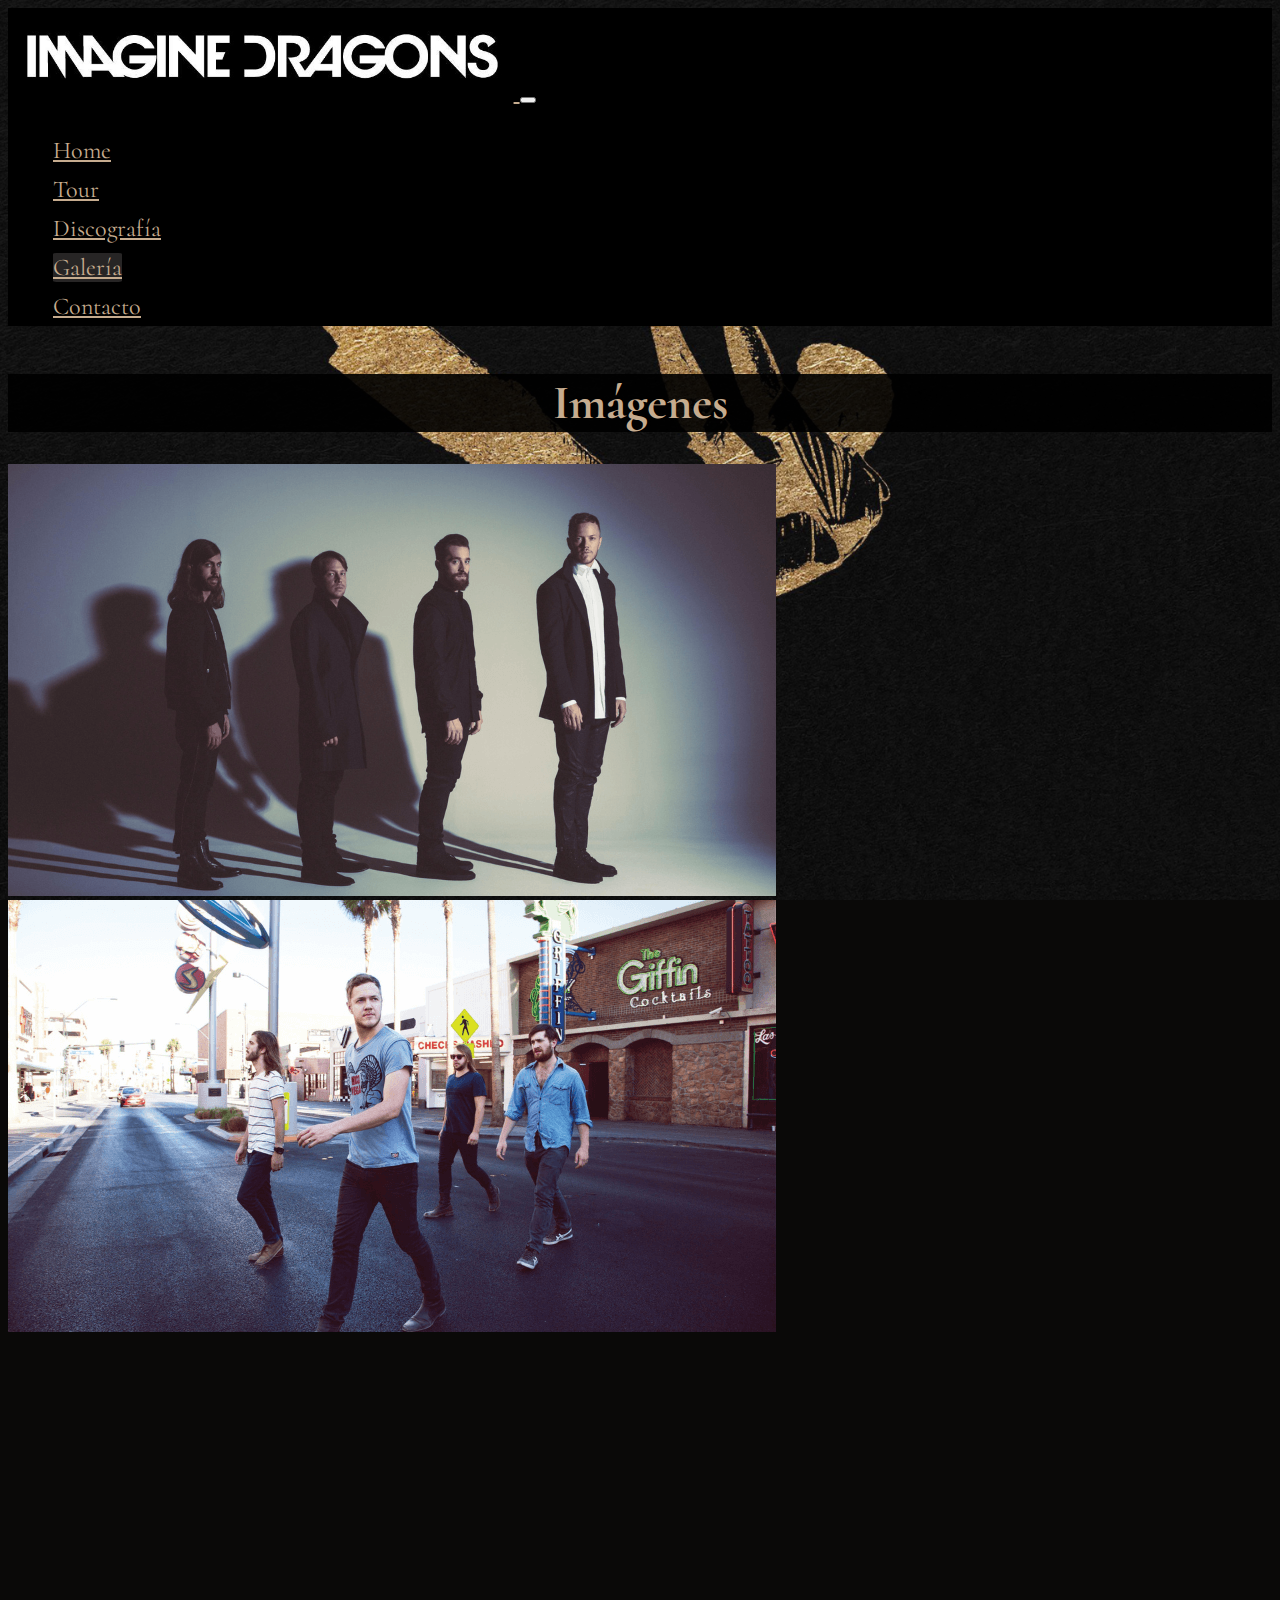
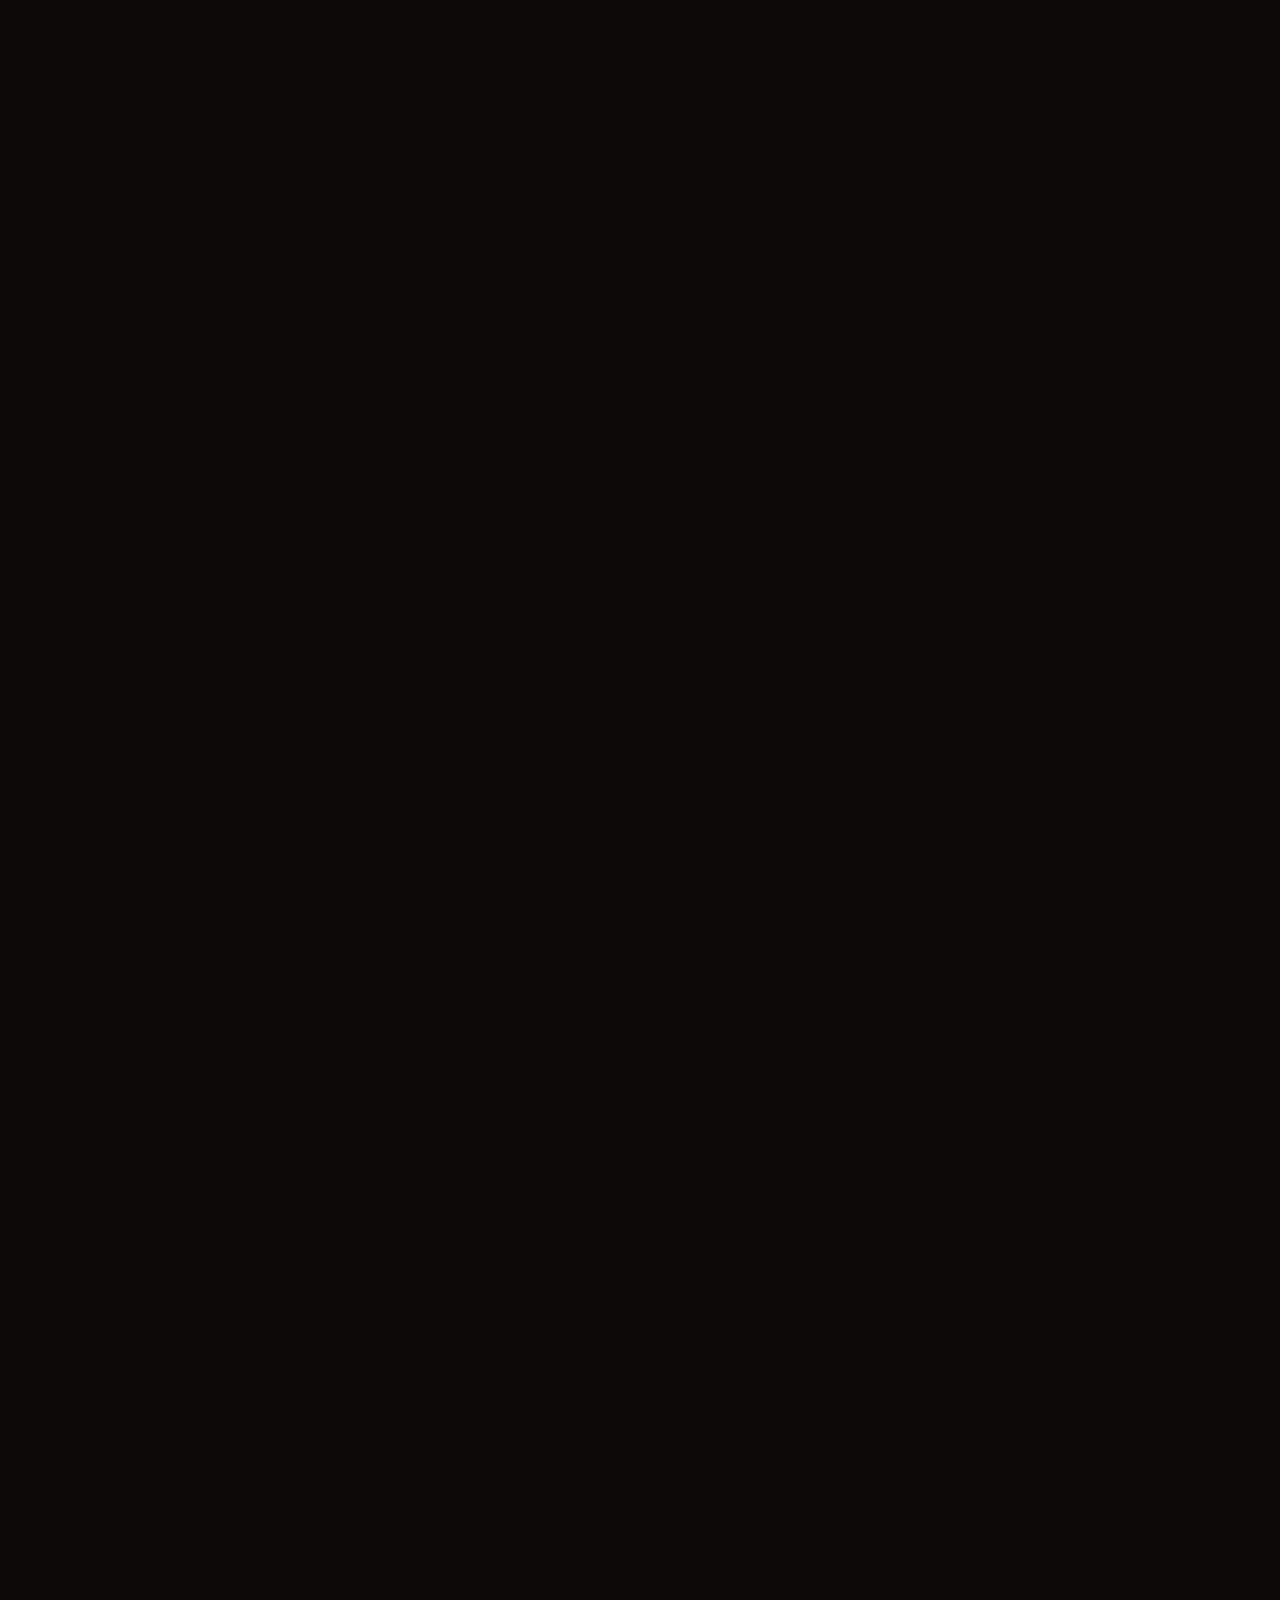
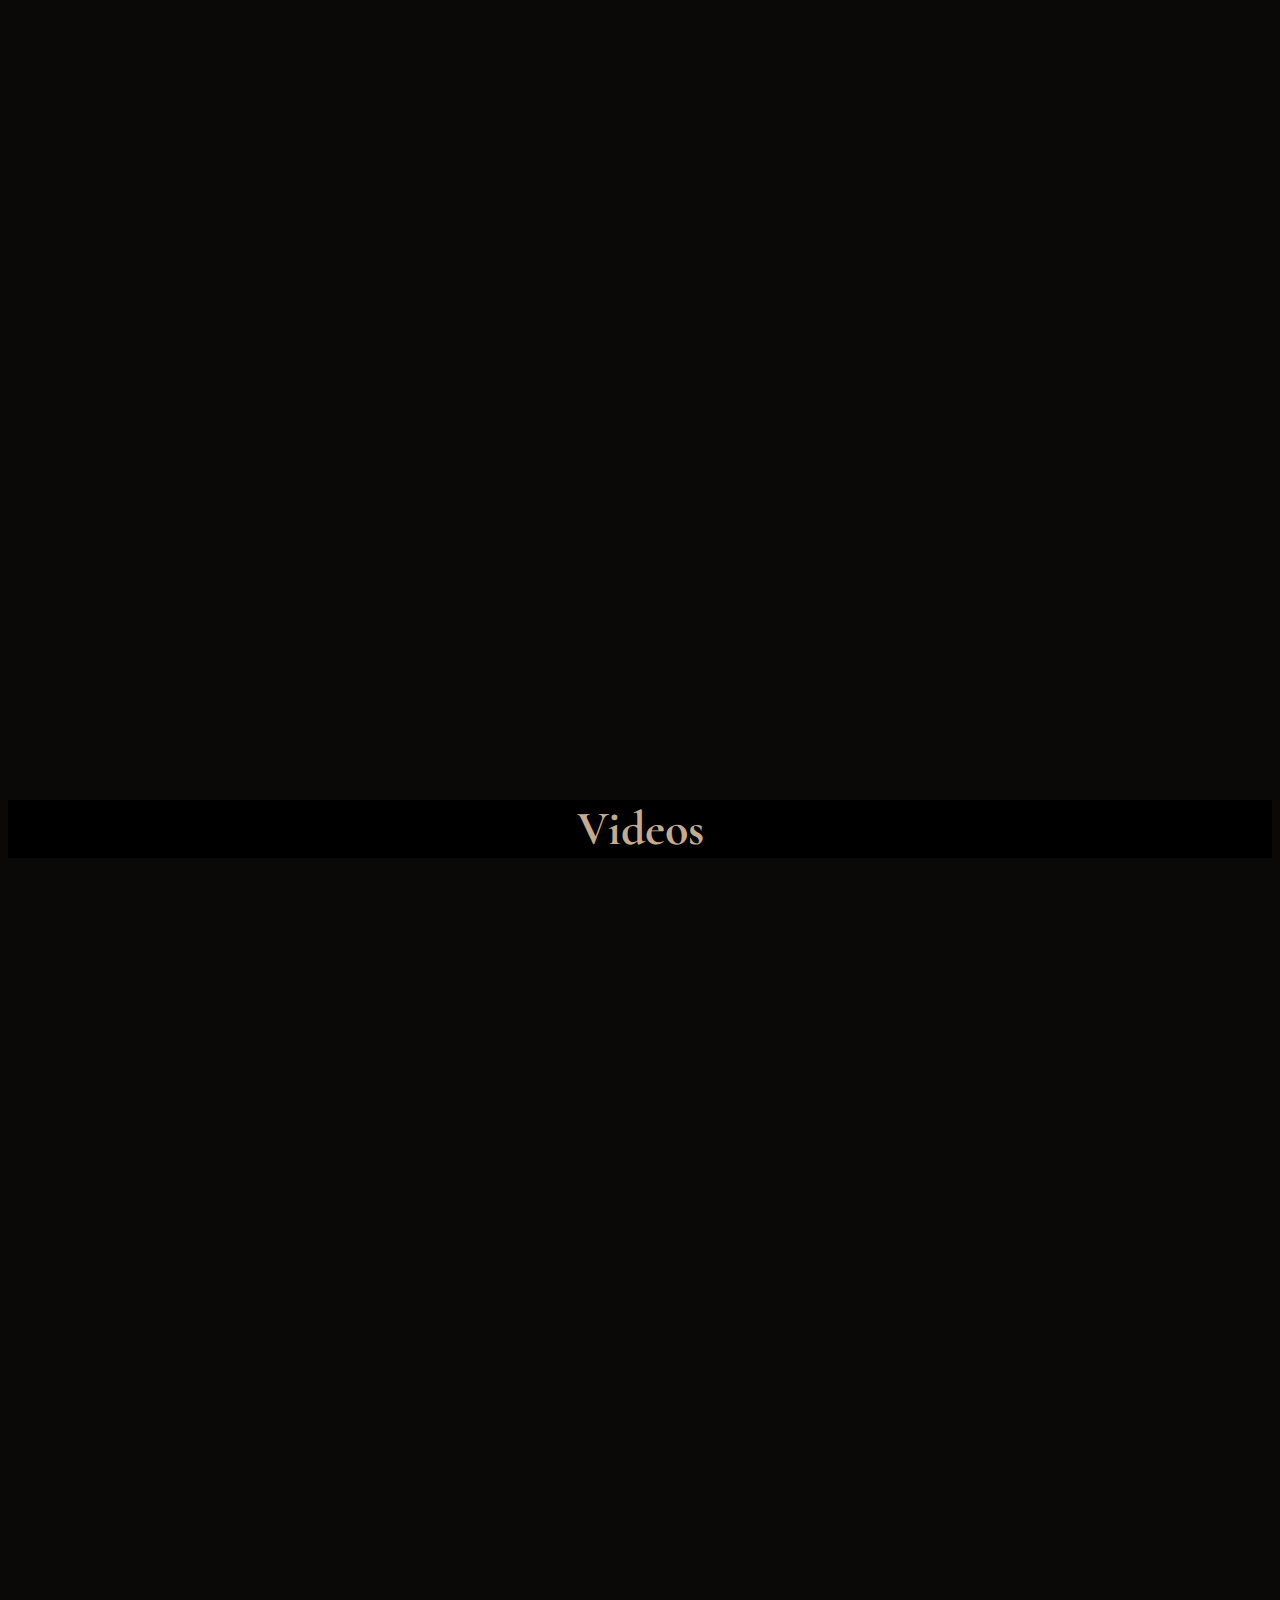
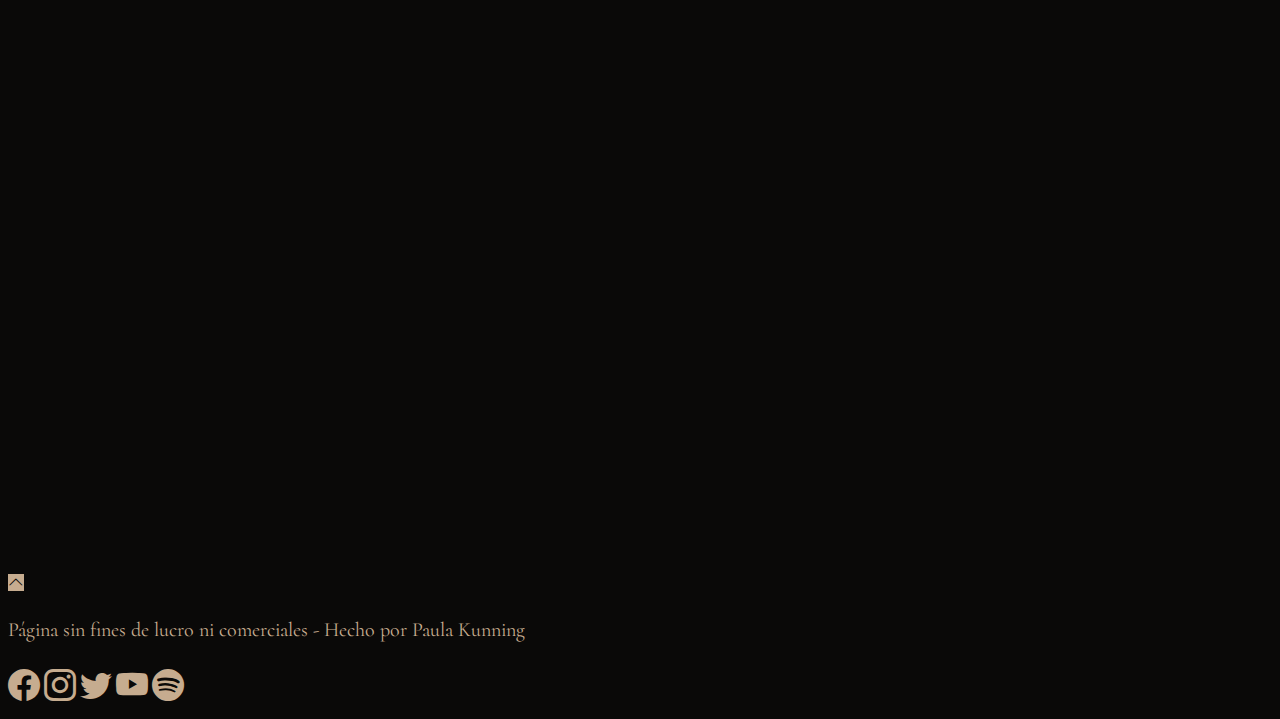
<file: galeria.html>
<!DOCTYPE html>
<html lang="es">
  <head>
    <meta charset="utf-8">
    <meta name="viewport" content="width=device-width, initial-scale=1">
    <meta name="description" content="Encontrá las fotos más recientes de Imagine Dragons acá. ¡Tenemos todas las novedades de tu banda favorita!">
    <meta name="keywords" content="imagine dragons, MercuryAct1, banda, fotos">
    <link rel="shortcut icon" sizes="180x180" href="./favicon_io/favicon.ico">
    <link rel="icon" type="image/png" sizes="16x16" href=./favicon_io/favicon-16x16.png">
    <link rel="manifest" href="./favicon_io/site.webmanifest">
    <link rel="stylesheet" href="https://cdnjs.cloudflare.com/ajax/libs/animate.css/4.1.1/animate.min.css"/>
    <link href="https://cdn.jsdelivr.net/npm/bootstrap@5.0.2/dist/css/bootstrap.min.css" rel="stylesheet" integrity="sha384-EVSTQN3/azprG1Anm3QDgpJLIm9Nao0Yz1ztcQTwFspd3yD65VohhpuuCOmLASjC" crossorigin="anonymous">    
    <link rel="stylesheet" href="https://cdn.jsdelivr.net/npm/bootstrap-icons@1.7.2/font/bootstrap-icons.css">
    <link rel="stylesheet" type="text/css" href="css/estilos.css">
    <title>Imagine Dragons - Galería</title>
  </head>
  <body>
    <!-- header del sitio -->
    <header class="sticky-top">
        <nav class="navbar navbar-expand-lg">
          <div class="container-fluid justify-content-center">
            <div>
                <a href="index.html">
                    <img class="logoNav" src="./images/logoNav.jpg" alt="Imagine Dragons Logo">
                </a>
                <button class="navbar-toggler navbar-dark float-end" type="button" data-bs-toggle="collapse" data-bs-target="#navbarNav" aria-controls="navbarNav" aria-expanded="false" aria-label="Toggle navigation">
                <span class="navbar-toggler-icon"></span>
                </button>
            </div>
            <div class="collapse navbar-collapse text-center justify-content-lg-end me-lg-4" id="navbarNav">
              <ul class="navbar-nav">
                <li class="nav-item">
                  <a class="nav-link" href="./index.html">Home</a>
                </li>
                <li class="nav-item">
                  <a class="nav-link" href="./tour.html">Tour</a>
                </li>
                <li class="nav-item">
                  <a class="nav-link"  href="./discografia.html">Discografía</a>
                </li>
                <li class="nav-item">
                  <a class="nav-link active" aria-current="page" href="./galeria.html">Galería</a>
                </li>
                <li class="nav-item">
                  <a class="nav-link" href="./contacto.html">Contacto</a>
                </li>
              </ul>
            </div>
          </div>
        </nav>
    </header>
    <!-- fin del header -->  
    <!-- inicio imagenes --> 
    <main>
      <div>
        <h1 class="titulo">Imágenes</h1> 
      </div>
      <div class="container">
        <div class="row justify-content-center">
          <div class="col-12 col-xl-6 text-center">
            <img class="img-fluid mb-2 wow animate__animated animate__zoomIn animate__delay-1.5s" src="./images/galeria1.png" alt="Imagine Dragons">
          </div>
          <div class="col-12 col-xl-6 text-center">
            <img class="img-fluid mb-2 wow animate__animated animate__zoomIn animate__delay-1.5s" src="./images/galeria2.png" alt="Imagine Dragons">
          </div>
        </div>
        <div class="row justify-content-xl-center">
          <div class="col-12 col-xl-6 text-center">
            <img class="img-fluid mb-2 wow animate__animated animate__zoomIn animate__delay-1.5s" src="./images/galeria3.png" alt="Imagine Dragons">
          </div>
          <div class="col-12 col-xl-6 text-center">
            <img class="img-fluid mb-2 wow animate__animated animate__zoomIn animate__delay-1.5s" src="./images/galeria4.png" alt="Imagine Dragons">
          </div>
        </div>
        <div class="row justify-content-xl-center">
          <div class="col-12 col-xl-6 text-center">
            <img class="img-fluid mb-2 wow animate__animated animate__zoomIn animate__delay-1.5s" src="./images/galeria5.png" alt="Imagine Dragons">
          </div>
          <div class="col-12 col-xl-6 text-center">
            <img class="img-fluid mb-2 wow animate__animated animate__zoomIn animate__delay-1.5s" src="./images/galeria6.png" alt="Imagine Dragons">
          </div>
        </div>
        <div class="row justify-content-xl-center">
          <div class="col-12 col-xl-6 text-center">
            <img class="img-fluid mb-2 wow animate__animated animate__zoomIn animate__delay-1.5s" src="./images/galeria7.png" alt="Imagine Dragons">
          </div>
          <div class="col-12 col-xl-6 text-center">
            <img class="img-fluid mb-2 wow animate__animated animate__zoomIn animate__delay-1.5s" src="./images/galeria8.png" alt="Imagine Dragons">
          </div>
        </div>
      </div>
      <!-- fin imagenes --> 
      <!-- inicio videos --> 
      <div>
        <h2 class="titulo">Videos</h2>
      </div>
      <div class="d-xl-flex flex-wrap wow animate__animated animate__slideInRight">
        <div class="col-xl-4 col-md-10 offset-md-1 offset-xxl-2 mb-2 video text-center">
          <iframe width="560" height="315" src="https://www.youtube.com/embed/F5tSoaJ93ac" title="YouTube video player" frameborder="0" allow="accelerometer; autoplay; clipboard-write; encrypted-media; gyroscope; picture-in-picture" allowfullscreen></iframe>
        </div>
        <div class="col-xl-4 col-md-10 offset-md-1 offset-xxl-0 mb-2 video text-center">
          <iframe width="560" height="315" src="https://www.youtube.com/embed/cS2r0dpb7uk" title="YouTube video player" frameborder="0" allow="accelerometer; autoplay; clipboard-write; encrypted-media; gyroscope; picture-in-picture" allowfullscreen></iframe>
        </div>
      </div>
      <div class="d-xl-flex flex-wrap wow animate__animated animate__slideInLeft">
        <div class="col-xl-4 col-md-10 offset-md-1 offset-xxl-2 mb-2 video text-center">
          <iframe width="560" height="315" src="https://www.youtube.com/embed/Y9lxvYCiOv0" title="YouTube video player" frameborder="0" allow="accelerometer; autoplay; clipboard-write; encrypted-media; gyroscope; picture-in-picture" allowfullscreen></iframe>
        </div>
        <div class="col-xl-4 col-md-10 offset-md-1 offset-xxl-0  mb-2 video text-center">
          <iframe width="560" height="315" src="https://www.youtube.com/embed/imTyFX--MPk" title="YouTube video player" frameborder="0" allow="accelerometer; autoplay; clipboard-write; encrypted-media; gyroscope; picture-in-picture" allowfullscreen></iframe>
        </div>
      </div>
      <!-- fin videos -->
    </main>
  <!-- inicio back to top-->
    <div class="col-1 offset-10 col-sm-2 mb-3">
      <a href="#"><i class="backToTop bi bi-chevron-up btn btn-dark btn-lg" role="button"></i></a>
    </div>
  <!-- fin back to top-->
  <!-- inicio de footer-->
    <footer class="footer d-flex flex-wrap-reverse align-items-center bottom-0 pt-2">
      <div class="col-12 col-xl-6 text-center">
        <p>Página sin fines de lucro ni comerciales - Hecho por Paula Kunning</p>
      </div>        
      <div class="col-12 col-xl-6 text-center">
        <a href="https://www.facebook.com/ImagineDragons/" target="blank"><i class="bi bi-facebook px-2"></i></a>
        <a href="https://www.instagram.com/imaginedragons/" target="blank"><i class="bi bi-instagram px-2"></i></a>
        <a href="https://twitter.com/Imaginedragons" target="blank"><i class="bi bi-twitter px-2"></i></a>
        <a href="https://www.youtube.com/user/ImagineDragonsVEVO" target="blank"><i class="bi bi-youtube px-2"></i></a>
        <a href="https://open.spotify.com/artist/53XhwfbYqKCa1cC15pYq2q" target="blank"><i class="bi bi-spotify px-2"></i></a>
      </div>
    </footer>
    <!-- fin de footer-->
    <script src="https://cdn.jsdelivr.net/npm/bootstrap@5.0.2/dist/js/bootstrap.bundle.min.js" integrity="sha384-MrcW6ZMFYlzcLA8Nl+NtUVF0sA7MsXsP1UyJoMp4YLEuNSfAP+JcXn/tWtIaxVXM" crossorigin="anonymous"></script> 
    <script src="js/wow.js"></script>
    <script> new WOW().init();</script>
  </body>
</html>
</file>
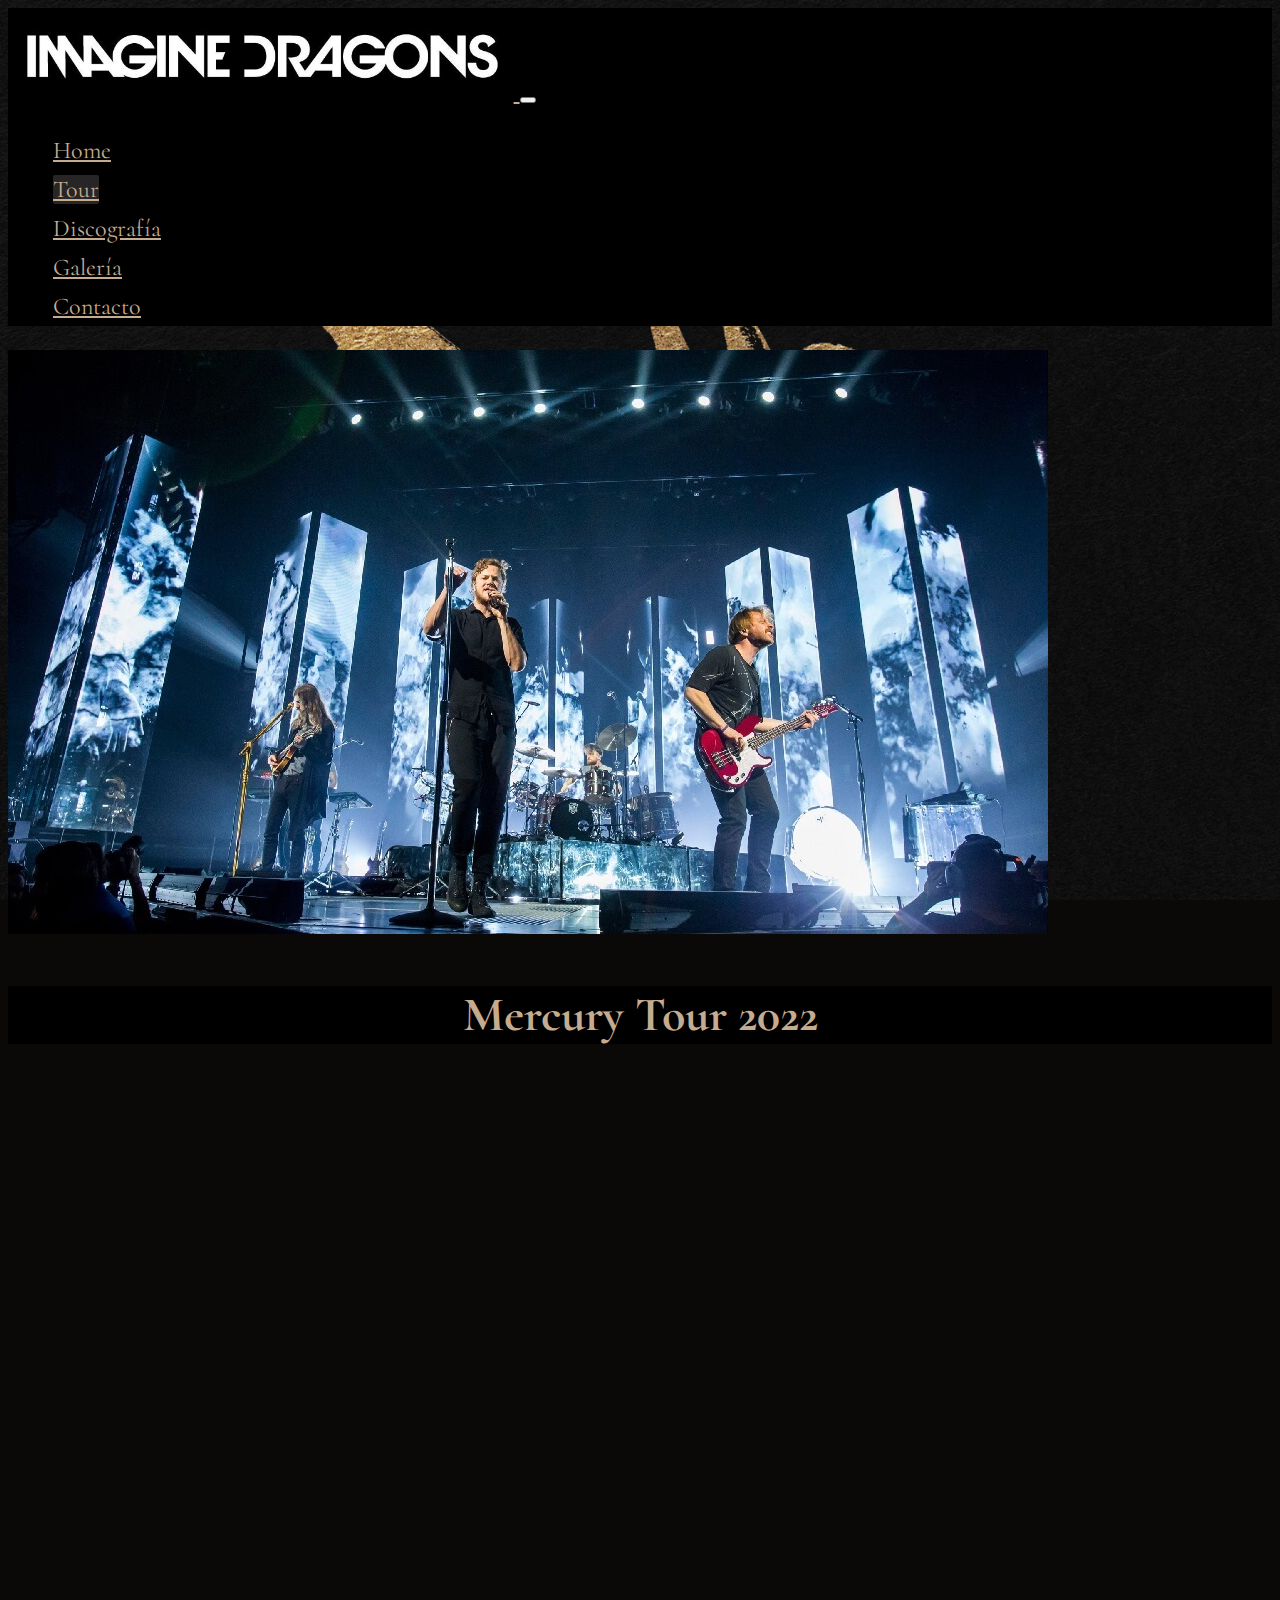
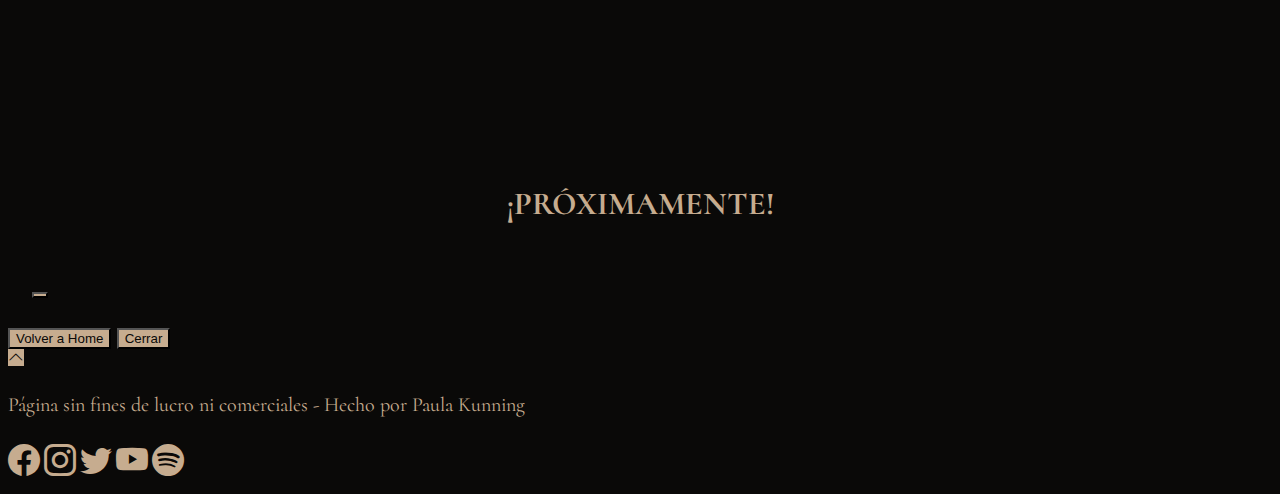
<file: tour.html>
<!DOCTYPE html>
<html lang="es">
  <head>
    <meta charset="utf-8">
    <meta name="viewport" content="width=device-width, initial-scale=1">
    <meta name="description" content="¡Conseguí tus tickets para Mercury Act1 World Tour!">
    <meta name="keywords" content="imagine dragons, MercuryAct1, MercuryAct1 world tour, tickets, recital">
    <link rel="shortcut icon" sizes="180x180" href="./favicon_io/favicon.ico">
    <link rel="icon" type="image/png" sizes="16x16" href=./favicon_io/favicon-16x16.png">
    <link rel="manifest" href="./favicon_io/site.webmanifest">
    <link rel="stylesheet" href="https://cdnjs.cloudflare.com/ajax/libs/animate.css/4.1.1/animate.min.css"/>
    <link href="https://cdn.jsdelivr.net/npm/bootstrap@5.0.2/dist/css/bootstrap.min.css" rel="stylesheet" integrity="sha384-EVSTQN3/azprG1Anm3QDgpJLIm9Nao0Yz1ztcQTwFspd3yD65VohhpuuCOmLASjC" crossorigin="anonymous">    
    <link rel="stylesheet" href="https://cdn.jsdelivr.net/npm/bootstrap-icons@1.7.2/font/bootstrap-icons.css">
    <link rel="stylesheet" type="text/css" href="css/estilos.css">
    <title>Imagine Dragons - Mercury Tour</title>
  </head>
  <body>
      <!-- header del sitio -->
    <header class="sticky-top">
      <nav class="navbar navbar-expand-lg">
        <div class="container-fluid justify-content-center">
          <div>
              <a href="index.html">
                  <img class="logoNav" src="./images/logoNav.jpg" alt="Imagine Dragons Logo">
              </a>
              <button class="navbar-toggler navbar-dark float-end" type="button" data-bs-toggle="collapse" data-bs-target="#navbarNav" aria-controls="navbarNav" aria-expanded="false" aria-label="Toggle navigation">
              <span class="navbar-toggler-icon"></span>
              </button>
          </div>
          <div class="collapse navbar-collapse text-center justify-content-lg-end me-lg-4" id="navbarNav">
            <ul class="navbar-nav">
              <li class="nav-item">
                <a class="nav-link" href="./index.html">Home</a>
              </li>
              <li class="nav-item">
                <a class="nav-link active" aria-current="page" href="./tour.html">Tour</a>
              </li>
              <li class="nav-item">
                <a class="nav-link" href="./discografia.html">Discografía</a>
              </li>
              <li class="nav-item">
                <a class="nav-link" href="./galeria.html">Galería</a>
              </li>
              <li class="nav-item">
                <a class="nav-link" href="./contacto.html">Contacto</a>
              </li>
            </ul>
          </div>
        </div>
      </nav>
    </header>
      <!-- fin del header -->
    <main>
      <div class="container-fluid mt-4 col-lg-10 offset-lg-1 text-center wow animate__animated animate__backInDown">
          <img class="img-fluid rounded-3" src="./images/Tour.jpg" alt="Imagine Dragons">
      </div>
      <div class="container-fluid col-lg-10 offset-lg-1 text-center flex-wrap">
        <h1 class="titulo">Mercury Tour 2022</h1>
        <div class="container">
          <div class="row mt-2">
              <div class="tour tourBtn mb-5">
                  <ul class="list-group list-group-horizontal-sm py-1 wow animate__animated animate__flipInX">
                      <li class="list-group-item col-12 col-md-4 col-xl-4 text-center">MIAMI, FL, USA - FTX ARENA</li>
                      <li class="list-group-item col-12 col-md-4 col-xl-4 text-center">6 FEBRERO</li>
                      <li class="list-group-item col-12 col-md-4 col-xl-4 text-center"><a href="#" class="btn" data-bs-toggle="modal" data-bs-target="#exampleModal">TICKET</a></li>
                  </ul>
                  <ul class="list-group list-group-horizontal-sm py-1 wow animate__animated animate__flipInX">
                      <li class="list-group-item col-12 col-md-4 col-xl-4 text-center">RALEIGH, NC, USA - PNC ARENA</li>
                      <li class="list-group-item col-12 col-md-4 col-xl-4 text-center">10 FEBRERO</li>
                      <li class="list-group-item col-12 col-md-4 col-xl-4 text-center"><a href="#" class="btn" data-bs-toggle="modal" data-bs-target="#exampleModal">TICKET</a></li>
                  </ul>
                  <ul class="list-group list-group-horizontal-sm py-1 wow animate__animated animate__flipInX">
                      <li class="list-group-item col-12 col-md-4 col-xl-4 text-center">COLUMBIA, SC, USA - COLONIAL LIFE ARENA</li>
                      <li class="list-group-item col-12 col-md-4 col-xl-4 text-center">12 FEBRERO</li>
                      <li class="list-group-item col-12 col-md-4 col-xl-4 text-center"><a href="#" class="btn" data-bs-toggle="modal" data-bs-target="#exampleModal">TICKET</a></li>
                  </ul>
                  <ul class="list-group list-group-horizontal-sm py-1 wow animate__animated animate__flipInX">
                      <li class="list-group-item col-12 col-md-4 col-xl-4 text-center">MONTREAL, CANADA - CENTRE BELL</li>
                      <li class="list-group-item col-12 col-md-4 col-xl-4 text-center">16 FEBRERO</li>
                      <li class="list-group-item col-12 col-md-4 col-xl-4 text-center"><a href="#" class="btn" data-bs-toggle="modal" data-bs-target="#exampleModal">TICKET</a></li>
                  </ul>
                  <ul class="list-group list-group-horizontal-sm py-1 wow animate__animated animate__flipInX">
                      <li class="list-group-item col-12 col-md-4 col-xl-4 text-center">VANCOUVER, CANADA - ROGERS ARENA </li>
                      <li class="list-group-item col-12 col-md-4 col-xl-4 text-center">4 MARZO</li>
                      <li class="list-group-item col-12 col-md-4 col-xl-4 text-center"><a href="#" class="btn" data-bs-toggle="modal" data-bs-target="#exampleModal">TICKET</a></li>
                  </ul>
                  <ul class="list-group list-group-horizontal-sm py-1 wow animate__animated animate__flipInX">
                      <li class="list-group-item col-12 col-md-4 col-xl-4 text-center">LOS ANGELES, CA, USA - STAPLES CENTER</li>
                      <li class="list-group-item col-12 col-md-4 col-xl-4 text-center">12 MARZO</li>
                      <li class="list-group-item col-12 col-md-4 col-xl-4 text-center"><a href="#" class="btn" data-bs-toggle="modal" data-bs-target="#exampleModal">TICKET</a></li>
                  </ul>
                  <ul class="list-group list-group-horizontal-sm py-1 wow animate__animated animate__flipInX">
                      <li class="list-group-item col-12 col-md-4 col-xl-4 text-center">PRAGUE, CZECH REPUBLIC - LETNANY AIRPORT</li>
                      <li class="list-group-item col-12 col-md-4 col-xl-4 text-center">30 MAYO</li>
                      <li class="list-group-item col-12 col-md-4 col-xl-4 text-center"><a href="#" class="btn" data-bs-toggle="modal" data-bs-target="#exampleModal">TICKET</a></li>
                  </ul>
                  <ul class="list-group list-group-horizontal-sm py-1 wow animate__animated animate__flipInX">
                    <li class="list-group-item col-12 col-md-4 col-xl-4 text-center">MILAN, ITALY - I-DAYS (FESTIVAL)</li>
                    <li class="list-group-item col-12 col-md-4 col-xl-4 text-center">11 JUNIO</li>
                    <li class="list-group-item col-12 col-md-4 col-xl-4 text-center"><a href="#" class="btn" data-bs-toggle="modal" data-bs-target="#exampleModal">TICKET</a></li>
                </ul>
                <ul class="list-group list-group-horizontal-sm py-1 wow animate__animated animate__flipInX">
                  <li class="list-group-item col-12 col-md-4 col-xl-4 text-center">BERLIN, GERMANY - WALDBUHNEL</li>
                  <li class="list-group-item col-12 col-md-4 col-xl-4 text-center">5 JULIO</li>
                  <li class="list-group-item col-12 col-md-4 col-xl-4 text-center"><a href="#" class="btn" data-bs-toggle="modal" data-bs-target="#exampleModal">TICKET</a></li>
                </ul>
              </div>
          </div>
      </div>
      </div>
      <!-- inicio modal -->
      <div class="modal fade" id="exampleModal" tabindex="-1" aria-hidden="true">
        <div class="modal-dialog">
        <div class="modal-content">
            <div class="modal-header mx-xl-3">
              <h5 class="modal-title ms-xl-2" id="exampleModalLabel">¡PRÓXIMAMENTE!</h5>
              <button type="button" class="btn-close" data-bs-dismiss="modal" aria-label="Close"></button>
            </div>
            <div class="modal-footer">
              <a href="./index.html"><button type="button" class="btn me-2">Volver a Home</button></a>
              <button type="button" class="btn me-3" data-bs-dismiss="modal">Cerrar</button>
            </div>
        </div>
        </div>
      </div>
      <!-- fin modal -->
    </main>
  <!-- inicio back to top-->
  <div class="col-1 offset-10 col-sm-2 mb-3">
    <a href="#"><i class="backToTop bi bi-chevron-up btn btn-dark btn-lg" role="button"></i></a>
  </div>
  <!-- fin back to top-->
  <!-- inicio de footer-->
  <footer class="footer d-flex flex-wrap-reverse align-items-center bottom-0 pt-2">
    <div class="col-12 col-xl-6 text-center">
      <p>Página sin fines de lucro ni comerciales - Hecho por Paula Kunning</p>
    </div>        
    <div class="col-12 col-xl-6 text-center">
      <a href="https://www.facebook.com/ImagineDragons/" target="blank"><i class="bi bi-facebook px-2"></i></a>
      <a href="https://www.instagram.com/imaginedragons/" target="blank"><i class="bi bi-instagram px-2"></i></a>
      <a href="https://twitter.com/Imaginedragons" target="blank"><i class="bi bi-twitter px-2"></i></a>
      <a href="https://www.youtube.com/user/ImagineDragonsVEVO" target="blank"><i class="bi bi-youtube px-2"></i></a>
      <a href="https://open.spotify.com/artist/53XhwfbYqKCa1cC15pYq2q" target="blank"><i class="bi bi-spotify px-2"></i></a>
    </div>
  </footer>
  <!-- fin de footer-->
    <script src="https://cdn.jsdelivr.net/npm/bootstrap@5.0.2/dist/js/bootstrap.bundle.min.js" integrity="sha384-MrcW6ZMFYlzcLA8Nl+NtUVF0sA7MsXsP1UyJoMp4YLEuNSfAP+JcXn/tWtIaxVXM" crossorigin="anonymous"></script> 
    <script src="js/wow.js"></script>
    <script> new WOW().init();</script>
  </body>
</html>
</file>
<file: css/estilos.css>
@import url("https://fonts.googleapis.com/css2?family=Cormorant:wght@700&family=Maven+Pro&display=swap");
/* Fuentes */
/* Colores */
/* Background */
@import url("https://fonts.googleapis.com/css2?family=Cormorant:wght@700&family=Maven+Pro&display=swap");
.navbar {
  background-color: black;
  font-family: "Cormorant", serif;
  font-size: 1.5rem;
  height: auto; }
  .navbar a {
    color: #c6ac8fff; }
    .navbar a:hover, .navbar a:active {
      color: #0a0908ff;
      background-color: #c6ac8fff;
      border-radius: 5%; }

.active {
  background-color: #272525;
  border-radius: 5%; }

.nav-item {
  padding: 5px; }

.logoNav {
  max-width: 40%; }

.footer {
  background-color: #0a0908ff;
  color: #c6ac8fff;
  font-family: "Cormorant", serif;
  line-height: 2.3rem; }
  .footer a {
    text-decoration: none;
    color: #c6ac8fff;
    font-size: 2rem; }
    .footer a:hover {
      color: #5e503fff; }
  .footer p {
    font-size: 1.25rem;
    font-family: "Cormorant", serif; }

body {
  background-color: #0a0908ff;
  background-image: url("../images/background.png");
  background-attachment: fixed;
  background-position: center;
  background-repeat: no-repeat;
  background-size: cover; }
  body p {
    color: #c6ac8fff;
    font-family: "Maven Pro", sans-serif; }

.style, .titulo, .bg-black, .tour ul li {
  background-color: rgba(0, 0, 0, 0.9);
  color: #c6ac8fff; }

.titulo {
  font-family: "Cormorant", serif;
  text-align: center;
  font-size: 3rem;
  margin-top: 3rem; }

.subtitulo {
  background-color: rgba(0, 0, 0, 0.9);
  text-align: center;
  font-size: 1.3rem; }

.box {
  border: solid 1px #5e503fff;
  background-color: rgba(0, 0, 0, 0.9); }

.bg-black {
  border-radius: 1rem; }

.tituloInt {
  font-family: "Cormorant", serif;
  text-align: center;
  font-size: 3rem;
  padding: 2rem;
  text-transform: uppercase; }

.tour ul li {
  font-weight: bold; }

.tourBtn a {
  background-color: #c6ac8fff;
  color: #0a0908ff; }
  .tourBtn a:hover {
    background-color: #5e503fff; }
  .tourBtn a:after {
    background-color: #5e503fff; }

.titleCds {
  font-family: "Cormorant", serif;
  text-align: center;
  font-size: 2rem;
  color: #c6ac8fff; }

.songs {
  color: #c6ac8fff; }

.bg-cd {
  background-color: rgba(71, 61, 50, 0.7); }

.tapaTitulo {
  font-family: "Cormorant", serif;
  text-align: center;
  font-size: 3rem;
  color: #c6ac8fff; }

.backToTop {
  background-color: #c6ac8fff;
  color: #0a0908ff; }
  .backToTop:hover {
    background-color: #5e503fff;
    color: #0a0908ff; }

.formulario {
  padding: 3rem;
  margin-top: 2rem;
  margin-bottom: 5rem;
  backdrop-filter: blur(18px) saturate(99%);
  -webkit-backdrop-filter: blur(18px) saturate(99%);
  background-color: rgba(94, 80, 63, 0.62);
  border-radius: 12px;
  border: 1px solid rgba(255, 255, 255, 0.125); }

.formSubtitle {
  color: #c6ac8fff;
  background-color: rgba(0, 0, 0, 0.6);
  font-size: 2rem; }

.formTitle {
  font-size: 2.5rem;
  font-family: "Cormorant", serif;
  color: #c6ac8fff; }

.formBtn button {
  background-color: #0a0908ff;
  color: #c6ac8fff;
  border-color: #c6ac8fff; }
  .formBtn button:hover {
    background-color: #5e503fff;
    color: #0a0908ff; }

.modal-content {
  background-color: #0a0908ff;
  color: #c6ac8fff;
  border-color: #c6ac8fff;
  font-size: 1.3rem; }
  .modal-content button {
    background-color: #c6ac8fff;
    color: #0a0908ff; }
    .modal-content button:hover {
      background-color: #5e503fff;
      color: #0a0908ff; }
  .modal-content p {
    text-align: center; }

.form-check-input:checked {
  background-color: #868585;
  border-color: #5e503fff;
  color: #0a0908ff; }

.modal-title {
  font-family: "Cormorant", serif;
  text-align: center;
  font-size: 2rem; }

.modal-header {
  border-bottom: none;
  padding: 1.5rem; }

.modal-footer {
  border-top: none; }

.formFooter {
  position: fixed;
  bottom: 0;
  width: 100%; }

/* Fuentes */
/* Colores */
/* Background */
body {
  background-color: #0a0908ff;
  background-image: url("../images/background.png");
  background-attachment: fixed;
  background-position: center;
  background-repeat: no-repeat;
  background-size: cover; }
  body p {
    color: #c6ac8fff;
    font-family: "Maven Pro", sans-serif; }

.style, .titulo, .bg-black, .tour ul li {
  background-color: rgba(0, 0, 0, 0.9);
  color: #c6ac8fff; }

.titulo {
  font-family: "Cormorant", serif;
  text-align: center;
  font-size: 3rem;
  margin-top: 3rem; }

.subtitulo {
  background-color: rgba(0, 0, 0, 0.9);
  text-align: center;
  font-size: 1.3rem; }

.box {
  border: solid 1px #5e503fff;
  background-color: rgba(0, 0, 0, 0.9); }

.bg-black {
  border-radius: 1rem; }

.tituloInt {
  font-family: "Cormorant", serif;
  text-align: center;
  font-size: 3rem;
  padding: 2rem;
  text-transform: uppercase; }

.tour ul li {
  font-weight: bold; }

.tourBtn a {
  background-color: #c6ac8fff;
  color: #0a0908ff; }
  .tourBtn a:hover {
    background-color: #5e503fff; }
  .tourBtn a:after {
    background-color: #5e503fff; }

.titleCds {
  font-family: "Cormorant", serif;
  text-align: center;
  font-size: 2rem;
  color: #c6ac8fff; }

.songs {
  color: #c6ac8fff; }

.bg-cd {
  background-color: rgba(71, 61, 50, 0.7); }

.tapaTitulo {
  font-family: "Cormorant", serif;
  text-align: center;
  font-size: 3rem;
  color: #c6ac8fff; }

.backToTop {
  background-color: #c6ac8fff;
  color: #0a0908ff; }
  .backToTop:hover {
    background-color: #5e503fff;
    color: #0a0908ff; }

.navbar {
  background-color: black;
  font-family: "Cormorant", serif;
  font-size: 1.5rem;
  height: auto; }
  .navbar a {
    color: #c6ac8fff; }
    .navbar a:hover, .navbar a:active {
      color: #0a0908ff;
      background-color: #c6ac8fff;
      border-radius: 5%; }

.active {
  background-color: #272525;
  border-radius: 5%; }

.nav-item {
  padding: 5px; }

.logoNav {
  max-width: 40%; }

.footer {
  background-color: #0a0908ff;
  color: #c6ac8fff;
  font-family: "Cormorant", serif;
  line-height: 2.3rem; }
  .footer a {
    text-decoration: none;
    color: #c6ac8fff;
    font-size: 2rem; }
    .footer a:hover {
      color: #5e503fff; }
  .footer p {
    font-size: 1.25rem;
    font-family: "Cormorant", serif; }

.formulario {
  padding: 3rem;
  margin-top: 2rem;
  margin-bottom: 5rem;
  backdrop-filter: blur(18px) saturate(99%);
  -webkit-backdrop-filter: blur(18px) saturate(99%);
  background-color: rgba(94, 80, 63, 0.62);
  border-radius: 12px;
  border: 1px solid rgba(255, 255, 255, 0.125); }

.formSubtitle {
  color: #c6ac8fff;
  background-color: rgba(0, 0, 0, 0.6);
  font-size: 2rem; }

.formTitle {
  font-size: 2.5rem;
  font-family: "Cormorant", serif;
  color: #c6ac8fff; }

.formBtn button {
  background-color: #0a0908ff;
  color: #c6ac8fff;
  border-color: #c6ac8fff; }
  .formBtn button:hover {
    background-color: #5e503fff;
    color: #0a0908ff; }

.modal-content {
  background-color: #0a0908ff;
  color: #c6ac8fff;
  border-color: #c6ac8fff;
  font-size: 1.3rem; }
  .modal-content button {
    background-color: #c6ac8fff;
    color: #0a0908ff; }
    .modal-content button:hover {
      background-color: #5e503fff;
      color: #0a0908ff; }
  .modal-content p {
    text-align: center; }

.form-check-input:checked {
  background-color: #868585;
  border-color: #5e503fff;
  color: #0a0908ff; }

.modal-title {
  font-family: "Cormorant", serif;
  text-align: center;
  font-size: 2rem; }

.modal-header {
  border-bottom: none;
  padding: 1.5rem; }

.modal-footer {
  border-top: none; }

.formFooter {
  position: fixed;
  bottom: 0;
  width: 100%; }

@media screen and (max-width: 576px) {
  .video iframe {
    max-width: 90%;
    height: auto; }
  .tapaCd {
    max-width: 150px;
    height: auto; } }

@media screen and (max-width: 768px) {
  .logoNav {
    max-width: 70%; } }

@media screen and (max-width: 992px) {
  .tituloInt {
    font-size: 2rem; }
  .titulo {
    font-size: 2rem; }
  p {
    font-size: 1.2rem;
    text-align: justify; }
  .formulario {
    padding: 1rem; }
  .formTitle {
    font-size: 2rem; }
  .footer p {
    font-size: 1.2rem;
    text-align: center; }
  .formFooter {
    position: static; }
  .navbar-collapse {
    max-width: 40%; }
    .navbar-collapse a {
      border-radius: 0; } }

@media screen and (max-width: 1023px) {
  .wow {
    animation-name: none !important;
    visibility: visible !important; } }
</file>
